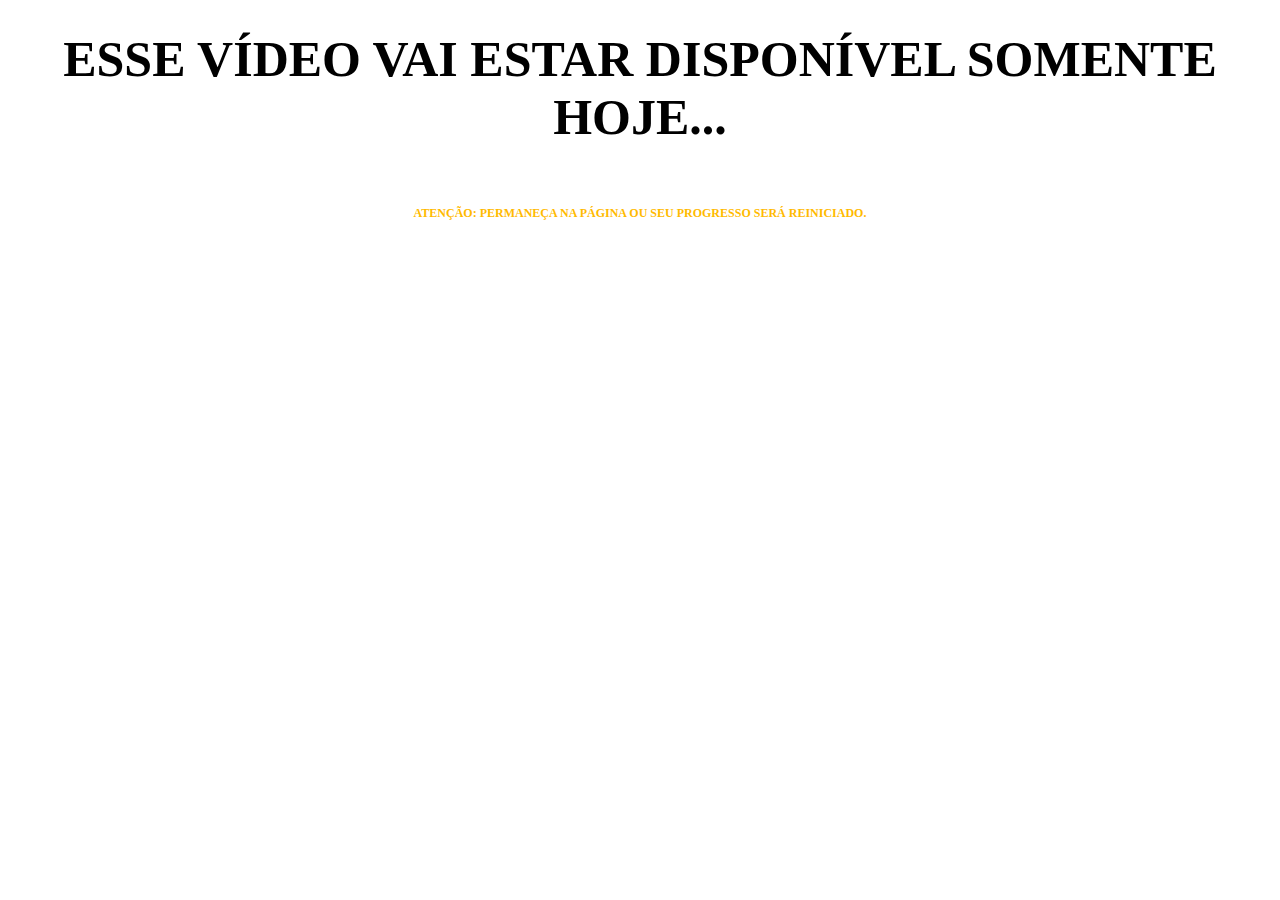
<file: index.html>
<!doctype html>
<html>
<head>

	<!-- Google Tag Manager -->
<script>(function(w,d,s,l,i){w[l]=w[l]||[];w[l].push({'gtm.start':
new Date().getTime(),event:'gtm.js'});var f=d.getElementsByTagName(s)[0],
j=d.createElement(s),dl=l!='dataLayer'?'&l='+l:'';j.async=true;j.src=
'https://www.googletagmanager.com/gtm.js?id='+i+dl;f.parentNode.insertBefore(j,f);
})(window,document,'script','dataLayer','GTM-WS4S2SJ');</script>
<!-- End Google Tag Manager -->

<meta charset="UTF-8">
<meta charset="windows-1252"><meta name="viewport" content="width=device-width, initial-scale=1, shrink-to-fit=no">
<link rel="shortcut icon" type="image/png" href="img/favicon.png" />
<title>Página de Vendas - GDH</title>
	
<link href="style.css" rel="stylesheet" />
<!-- CSS Bootstrap !-->
<link href="https://cdn.jsdelivr.net/npm/bootstrap@5.1.3/dist/css/bootstrap.min.css" rel="stylesheet" integrity="sha384-1BmE4kWBq78iYhFldvKuhfTAU6auU8tT94WrHftjDbrCEXSU1oBoqyl2QvZ6jIW3" crossorigin="anonymous">	
<!-- Folha de estilo bootstrap !-->
	
<!-- Folha de estilo Animate !-->
<link rel="stylesheet"href="https://cdnjs.cloudflare.com/ajax/libs/animate.css/4.1.1/animate.min.css" />
<!-- Folha de estilo Animate !-->

</head>
<body>

<!-- Google Tag Manager (noscript) -->
<noscript><iframe src="https://www.googletagmanager.com/ns.html?id=GTM-WS4S2SJ"
height="0" width="0" style="display:none;visibility:hidden"></iframe></noscript>
<!-- End Google Tag Manager (noscript) -->
	
<!-- Cabeçalho !-->
<header>
	<!-- Headline !-->
	<div class="headline">
		<div class="container">
			<div class="row">
				<h1>ESSE VÍDEO VAI ESTAR DISPONÍVEL SOMENTE HOJE...</h1>
			</div>
		</div>
	</div>
	<!-- Headline !-->	
</header>
<!-- Cabeçalho !-->

<!-- Conteúdo geral !-->	
<section class="conteudo-geral" id="conteudo-geral">
	
	<!-- Video VSL !-->
	<div class="video-vsl">
		<div class="container">
			<div class="row">
				<!-- Scrip do vídeo aqui !-->
				<script type="text/javascript" id="scr_6268ab945045c3000aeb48b8">var s=document.createElement("script");s.src="https://scripts.converteai.net/7ccc1362-2860-4371-917c-92ecfbec948a/players/6268ab945045c3000aeb48b8/player.js",s.async=!0,document.head.appendChild(s);</script>
				<p>ATENÇÃO: PERMANEÇA NA PÁGINA OU SEU PROGRESSO SERÁ REINICIADO.</p>
			</div>
		</div>
	</div>
	<!-- Video VSL !-->
	
	<!-- CTA !-->
	
	<!-- Script Delay !-->
	<script type="text/javascript">    
	var tmin = 10; //troque o numeral pelos minutos de pitch e ; no final
	var tseg = 0; //troque o numeral pelos segundos do pitch e ; no final

	// ~ ATENÇÃO!!! NÃO MEXA EM NADA DAQUI PARA BAIXO! ~ //

	var tpitch = (tmin * 60000) + (tseg * 1000);
	setTimeout("show()", tpitch);
	console.log('pitch em:', tpitch,'ms - totalizando',tmin,'min','e',tseg,'seg'); 
	function show(){
		var list = document.getElementsByClassName("ocultar");
		for (var i = 0; i < list.length; i++) {
			list[i].style.visibility = "visible";
			list[i].style.display = "block";
		}
	}
	</script>
	<style>.ocultar{display:none;}</style>
	<!-- Script Delay !-->
	
	<section class="delay ocultar" id="exibir">
		<div class="container">
			<div class="row">
				<div class="col-md-12 col-md-12 col-lg-12">
					<!-- Link da página de destinho !-->
					<a href="#oferta" class="cta-vsl pulsar">QUERO MEU GOTA DO HIMALAIA</a>
				</div>			
			</div>
		</div>
	</section>
	<!-- CTA !-->

	<!-- Oferta !-->
	<section class="oferta delay ocultar" id="oferta">
	<div class="container">
		<div class="row">
			<div class="col-md-12 col-lg-12 col-sm-12">
				<h2>OFERTA ESPECIAL PARA VOCÊ</h2>
				<h3>APROVEITE ESSA OFERTA POR TEMPO LIMITADO</h3>
			</div>
			
			<!-- Oferta 10 potes !-->
			<div class="col-md-3 col-lg-3 col-sm-3">
				<!-- Link da oferta -> Dentro da tag: href="link" !-->
				<a href="https://ev.braip.com/campanhas/cpa/camx9lo9n/?split=12" class="checkout" target="_blank">
					<img src="img/checkout3.webp" class="oferta-item img-fluid img-responsive">
				</a>
			</div>
			<!-- Oferta 10 potes !-->
			
			<!-- Oferta 5 potes !-->
			<div class="col-md-3 col-lg-3 col-sm-3">
				<!-- Link da oferta -> Dentro da tag: href="link" !-->
				<a href="https://ev.braip.com/campanhas/cpa/camdn59nz/?split=12" class="checkout" target="_blank">
					<img src="img/checkout2.webp" class="oferta-item img-fluid img-responsive">
				</a>
			</div>
			<!-- Oferta 5 potes !-->
			
			<!-- Oferta 3 potes !-->
			<div class="col-md-3 col-lg-3 col-sm-3">
				<!-- Link da oferta -> Dentro da tag: href="link" !-->
				<a href="https://ev.braip.com/campanhas/cpa/camzendey/?split=12" class="checkout" target="_blank">
					<img src="img/checkout1.webp" class="oferta-item img-fluid img-responsive">
				</a>
			</div>
			<!-- Oferta 3 potes !-->
			
			<!-- Oferta 1 pote !-->
			<div class="col-md-3 col-lg-3 col-sm-3">
				<!-- Link da oferta -> Dentro da tag: href="link" !-->
				<a href="https://ev.braip.com/campanhas/cpa/cam2x9dxv/?split=12" class="checkout" target="_blank">
					<img src="img/checkout4.webp" class="oferta-item img-fluid img-responsive">
				</a>
			</div>
			<!-- Oferta 1 pote !-->
		</div>
	</div>
	</section>
	<!-- Oferta !-->
	
	<!-- Comentários do facebook !-->
	<div class="facebook-comments delay ocultar">
		<div class="container">
			<div class="row">
				<div class="col-lg-8 col-fb-center">
					<!-- Comentários !-->
					<section class="comments py-4">
					<div class="fb-comments">
					<div class="fb-comments-header"><span>21 Comentários</span></div>

					<div class="fb-comments-wrapper" id="1">
					<table class="fb-comments-comment">
						<tbody>
							<tr>
								<td class="fb-comments-comment-img" rowspan="3"><img src="img/1.jpg" width="100%" height="100%" class="img-fluid"></td>
								<td><font class="fb-comments-comment-name"><name>Luciano</name> </font></td>
							</tr>
							<tr>
								<td class="fb-comments-comment-text">Cara, muito obrigado, achava que isso n ia funcionar pq já tinha feito de td pra melhorar minha ereção, mas msmo assim quis tentar e olha agora parece que tenho 20 anos de novo kkkk</td>
							</tr>
							<tr>
								<td class="fb-comments-comment-actions"><like>Curtir</like> &middot; <reply>Responder</reply> &middot; <likes>169</likes> <date>12 min</date></td>
							</tr>
						</tbody>
					</table>
					</div>
						
					<div class="fb-comments-wrapper" id="1">
					<table class="fb-comments-comment">
						<tbody>
							<tr>
								<td class="fb-comments-comment-img" rowspan="3"><img src="img/3.jpg" width="100%" height="100%" class="img-fluid"></td>
								<td><font class="fb-comments-comment-name"><name>Enrico Martins</name> </font></td>
							</tr>
							<tr>
								<td class="fb-comments-comment-text">Já tinha tentado até usar uns produtos de testosterona, mas não funcionou. Usando isso pela segunda vez, e não tenho mais problemas em deixar duro. E o melhor é que nem estou gastando com pílulas kkkkkk muito bom!!! Obrigado 😀</td>
							</tr>
							<tr>
								<td class="fb-comments-comment-actions"><like>Curtir</like> &middot; <reply>Responder</reply> &middot; <likes>116</likes> <date>12 min</date></td>
							</tr>
						</tbody>
					</table>
					</div>						

					<div class="fb-comments-wrapper" id="2">
					<table class="fb-comments-comment">
						<tbody>
							<tr>
								<td class="fb-comments-comment-img" rowspan="3"><img src="img/5.jpg" width="100%" height="100%" class="img-fluid"></td>
								<td><font class="fb-comments-comment-name"><name>Juliano Alves</name> </font></td>
							</tr>
							<tr>
								<td class="fb-comments-comment-text">Roberto,eu já tinha feito tudo que podia e não conseguia vencer meu medo de falhar na hora H, agora consigo deixar duro sempre que quiser! Muito feliz! Vou seguir os passos e nunca mais vou me preocupar com isso 😀</td>
							</tr>
							<tr>
								<td class="fb-comments-comment-actions"><like>Curtir</like> &middot; <reply>Responder</reply> &middot; <likes>156</likes> <date>24 min</date></td>
							</tr>
						</tbody>
					</table>
					</div>

					<div class="fb-comments-wrapper" id="3">
					<table class="fb-comments-comment">
						<tbody>
							<tr>
								<td class="fb-comments-comment-img" rowspan="3"><img src="img/7.jpg" width="100%" height="100%" class="img-fluid"></td>
								<td><font class="fb-comments-comment-name"><name>Carlos Alves</name> </font></td>
							</tr>
							<tr>
								<td class="fb-comments-comment-text">Sofro de disfunção erétil já faz 6 meses será que funciona?</td>
							</tr>
							<tr>
								<td class="fb-comments-comment-actions"><like>Curtir</like> &middot; <reply>Responder</reply> &middot; <likes>122</likes> <date>30 min</date></td>
							</tr>
						</tbody>
					</table>
					</div>

					<div class="fb-comments-reply-wrapper" id="3-1">
					<table class="fb-comments-comment">
						<tbody>
							<tr>
								<td class="fb-comments-comment-img" rowspan="3"><img src="img/8.jpg" width="100%" height="100%" class="img-fluid"></td>
								<td><font class="fb-comments-comment-name"><name>Daniel Barbosa</name> </font></td>
							</tr>
							<tr>
								<td class="fb-comments-comment-text">Carlos eu já estava tentando resolver meu problema com ereção fazia quase dois anos e tava pensano em desistir. Isso foi minha última tentativa que deu certo demais. Pode testar vc vai ver como funciona.</td>
							</tr>
							<tr>
								<td class="fb-comments-comment-actions"><like>Curtir</like> &middot; <reply>Responder</reply> &middot; <likes>89</likes> <date>23 min</date></td>
							</tr>
						</tbody>
					</table>
					</div>

					<div class="fb-comments-reply-wrapper" id="3-2">
					<table class="fb-comments-comment">
						<tbody>
							<tr>
								<td class="fb-comments-comment-img" rowspan="3"><img src="img/9.jpg" width="100%" height="100%" class="img-fluid"></td>
								<td><font class="fb-comments-comment-name"><name>Cesar Rodrigues</name> </font></td>
							</tr>
							<tr>
								<td class="fb-comments-comment-text">Carlos eu n tinha disfunção erétil, mas estava broxando direto, e isso me fazia ficar inseguro. depois que comecei a usar isso nunca mais tive problemas de ereção faz 2 anos.</td>
							</tr>
							<tr>
								<td class="fb-comments-comment-actions"><like>Curtir</like> &middot; <reply>Responder</reply> &middot; <likes>56</likes> <date>15 min</date></td>
							</tr>
						</tbody>
					</table>
					</div>
						
					<div class="fb-comments-reply-wrapper" id="3-3">
					<table class="fb-comments-comment">
						<tbody>
							<tr>
								<td class="fb-comments-comment-img" rowspan="3"><img src="img/7.jpg" width="100%" height="100%" class="img-fluid"></td>
								<td><font class="fb-comments-comment-name"><name>Carlos Alves</name> </font></td>
							</tr>
							<tr>
								<td class="fb-comments-comment-text">Valeu galera! Vou comprar!!!</td>
							</tr>
							<tr>
								<td class="fb-comments-comment-actions"><like>Curtir</like> &middot; <reply>Responder</reply> &middot; <likes>26</likes> <date>15 min</date></td>
							</tr>
						</tbody>
					</table>
					</div>						

					<button class="fb-comments-loadmore" onclick="javascript:loadMore();">Carregar mais comentários</button>

					<div id="more" style="display:none">
					<div class="fb-comments-wrapper">
					<table class="fb-comments-comment" id="4">
						<tbody>
							<tr>
								<td class="fb-comments-comment-img" rowspan="3"><img src="img/10.jpg" width="100%" height="100%" class="img-fluid"></td>
								<td><font class="fb-comments-comment-name"><name>Michel Soares</name> </font></td>
							</tr>
							<tr>
								<td class="fb-comments-comment-text">Gente eu achava que era mentira, mas tudo dando certo…. eu me sentia muito pra baixo, sempre com medo de levar uma mulher pra cama. Cheguei ao ponto de ir num médico da minha cidade... Por anos eu sofri com problemas de ereção, não conseguia chamar mulheres pra sair por causa disso... Com isso, consegui o impossível! Eu não to acreditando.</td>
							</tr>
							<tr>
								<td class="fb-comments-comment-actions"><like>Curtir</like> &middot; <reply>Responder</reply> &middot; <likes>68</likes> <date>1 h</date></td>
							</tr>
						</tbody>
					</table>
					</div>

					<div class="fb-comments-wrapper" id="5">
					<table class="fb-comments-comment">
						<tbody>
							<tr>
								<td class="fb-comments-comment-img" rowspan="3"><img src="img/12.jpg" width="100%" height="100%" class="img-fluid"></td>
								<td><font class="fb-comments-comment-name"><name>Augusto</name> </font></td>
							</tr>
							<tr>
								<td class="fb-comments-comment-text">Gente eu tenho medo de gastar dinheiro e não dar certo 🙁</td>
							</tr>
							<tr>
								<td class="fb-comments-comment-actions"><like>Curtir</like> &middot; <reply>Responder</reply> &middot; <likes>78</likes> <date>1 h</date></td>
							</tr>
						</tbody>
					</table>
					</div>

					<div class="fb-comments-reply-wrapper" id="3-2">
					<table class="fb-comments-comment">
						<tbody>
							<tr>
								<td class="fb-comments-comment-img" rowspan="3"><img src="img/15.jpg" width="100%" height="100%" class="img-fluid"></td>
								<td><font class="fb-comments-comment-name"><name>Giovanne</name> </font></td>
							</tr>
							<tr>
								<td class="fb-comments-comment-text">Eu pensava a mesma coisa, mas compraria 10 vezes depois que vi que funciona 🙂 Bora ser feliz mano! A gente merece depois que luta tanto🙂</td>
							</tr>
							<tr>
								<td class="fb-comments-comment-actions"><like>Curtir</like> &middot; <reply>Responder</reply> &middot; <likes>36</likes> <date>15 min</date></td>
							</tr>
						</tbody>
					</table>
					</div>
						
					<div class="fb-comments-reply-wrapper" id="3-3">
					<table class="fb-comments-comment">
						<tbody>
							<tr>
								<td class="fb-comments-comment-img" rowspan="3"><img src="img/16.jpg" width="100%" height="100%" class="img-fluid"></td>
								<td><font class="fb-comments-comment-name"><name>Bruno Gandra</name> </font></td>
							</tr>
							<tr>
								<td class="fb-comments-comment-text">Funciona sim cara! Pode acreditar. Eu era muito inseguro por causa disso... Agora sou muito mais confiante.!</td>
							</tr>
							<tr>
								<td class="fb-comments-comment-actions"><like>Curtir</like> &middot; <reply>Responder</reply> &middot; <likes>33</likes> <date>15 min</date></td>
							</tr>
						</tbody>
					</table>
					</div>	

					<div class="fb-comments-wrapper" id="5">
					<table class="fb-comments-comment">
						<tbody>
							<tr>
								<td class="fb-comments-comment-img" rowspan="3"><img src="img/17.jpg" width="100%" height="100%" class="img-fluid"></td>
								<td><font class="fb-comments-comment-name"><name>Lucas Borges</name> </font></td>
							</tr>
							<tr>
								<td class="fb-comments-comment-text">Comprei e está funcionando!!! Ta ficando duro fácil fácil 😉 vou usar sempre 😀</td>
							</tr>
							<tr>
								<td class="fb-comments-comment-actions"><like>Curtir</like> &middot; <reply>Responder</reply> &middot; <likes>47</likes> <date>1 h</date></td>
							</tr>
						</tbody>
					</table>
					</div>	

					<div class="fb-comments-reply-wrapper" id="3-2">
					<table class="fb-comments-comment">
						<tbody>
							<tr>
								<td class="fb-comments-comment-img" rowspan="3"><img src="img/21.jpg" width="100%" height="100%" class="img-fluid"></td>
								<td><font class="fb-comments-comment-name"><name>Theodoro Sampaio</name> </font></td>
							</tr>
							<tr>
								<td class="fb-comments-comment-text">Funciona msmo?</td>
							</tr>
							<tr>
								<td class="fb-comments-comment-actions"><like>Curtir</like> &middot; <reply>Responder</reply> &middot; <likes>56</likes> <date>15 min</date></td>
							</tr>
						</tbody>
					</table>
					</div>
						
					<div class="fb-comments-reply-wrapper" id="3-3">
					<table class="fb-comments-comment">
						<tbody>
							<tr>
								<td class="fb-comments-comment-img" rowspan="3"><img src="img/17.jpg" width="100%" height="100%" class="img-fluid"></td>
								<td><font class="fb-comments-comment-name"><name>Lucas Borges</name> </font></td>
							</tr>
							<tr>
								<td class="fb-comments-comment-text">Eu fiz td q ele ensina desde que comprei e foi direitinho que nem ele fala no vídeo. Ganhei até alguns cm parece.</td>
							</tr>
							<tr>
								<td class="fb-comments-comment-actions"><like>Curtir</like> &middot; <reply>Responder</reply> &middot; <likes>39</likes> <date>15 min</date></td>
							</tr>
						</tbody>
					</table>
					</div>	

					<div class="fb-comments-wrapper" id="5">
					<table class="fb-comments-comment">
						<tbody>
							<tr>
								<td class="fb-comments-comment-img" rowspan="3"><img src="img/22.jpg" width="100%" height="100%" class="img-fluid"></td>
								<td><font class="fb-comments-comment-name"><name>José Maria</name> </font></td>
							</tr>
							<tr>
								<td class="fb-comments-comment-text">Comprei e já está funcionando! Chegou bem rádio</td>
							</tr>
							<tr>
								<td class="fb-comments-comment-actions"><like>Curtir</like> &middot; <reply>Responder</reply> &middot; <likes>89</likes> <date>1 h</date></td>
							</tr>
						</tbody>
					</table>
					</div>				

					</div>
					</div>
					</section>

					<script>
						function showBtn1 () {
						  document.getElementById("btn1").classList.remove("hide")
						}
						setTimeout(showBtn1, 2100000) // Tempo em milissegundos
						function showBtn2 () {
						  document.getElementById("btn2").classList.remove("hide")
						}
						setTimeout(showBtn2, 2100000) // Tempo em milissegundos						
					</script>
					<script src="https://code.jquery.com/jquery-3.3.1.slim.min.js"></script>
					<script src="https://blogmedicbrazil.com/wp-content/themes/medicbrazil/assets/js/loadmore.js"></script>					
					<!-- Comentários !-->			
	
</section>
<!-- Conteúdo geral !-->
	
<!-- Scripts bootstrap !-->	
	
<!-- Option 1: Bootstrap Bundle with Popper -->
<script src="https://cdn.jsdelivr.net/npm/bootstrap@5.0.2/dist/js/bootstrap.bundle.min.js" integrity="sha384-MrcW6ZMFYlzcLA8Nl+NtUVF0sA7MsXsP1UyJoMp4YLEuNSfAP+JcXn/tWtIaxVXM" crossorigin="anonymous"></script>
<!-- Option 1: Bootstrap Bundle with Popper -->
	
<!-- Option 2: Separate Popper and Bootstrap JS -->
<script src="https://cdn.jsdelivr.net/npm/@popperjs/core@2.9.2/dist/umd/popper.min.js" integrity="sha384-IQsoLXl5PILFhosVNubq5LC7Qb9DXgDA9i+tQ8Zj3iwWAwPtgFTxbJ8NT4GN1R8p" crossorigin="anonymous"></script>
<script src="https://cdn.jsdelivr.net/npm/bootstrap@5.0.2/dist/js/bootstrap.min.js" integrity="sha384-cVKIPhGWiC2Al4u+LWgxfKTRIcfu0JTxR+EQDz/bgldoEyl4H0zUF0QKbrJ0EcQF" crossorigin="anonymous"></script>
<!-- Option 2: Separate Popper and Bootstrap JS -->
	
<!-- Scripts bootstrap !-->	
<!-- Braip Booster !-->
<script>
    (function(w,d,s,t){
        if(w._brpBstr)return;w._brpBstr=t;var f=d.getElementsByTagName(s)[0],j=d.createElement(s);
        j.async=true;j.src="https://ev.braip.com/js/braip-booster.js?v="+t;
        f.parentNode.insertBefore(j,f);
    })(window,document,'script',Date.now());
</script>	
<!-- Rodapé !-->
<footer class="delay ocultar">
	<div class="container">
		<div class="row">
			<div class="col-md-6 col-lg-6 col-sm-6 pirataria">
				<h2>BIOLAX PRODUTOS NATURAIS EIRELI</h2>
				<h2>CNPJ 39.584.945/0001-33</h2>
			</div>
			<div class="col-md-6 col-lg-6 col-sm-6 copyright ">
				<p>Copyright ® 2022</p>
				<p>Todos os direitos reservados.</p>
				<p><a href="termos-de-uso.html" target="_blank">Termos e condições</a> <span>|</span> <a href="politica-de-privacidade.html" target="_blank">Políticas de Privacidade</a></p>
			</div>
			<div class="col-md-12 col-lg-12 col-sm-12 text-all">
				<p><b>
2022 ©Copyright © 2022 Gota do Himalaia. Todos os direitos reservados.</p>
				<p>Este produto não substitui o parecer profissional. Sempre consulte um profissional da saúde para tratar de assuntos relativos à saúde.</p>
			</div>
		</div>
	</div>	
</footer>
<!-- Rodapé !-->
	
</body>
</file>
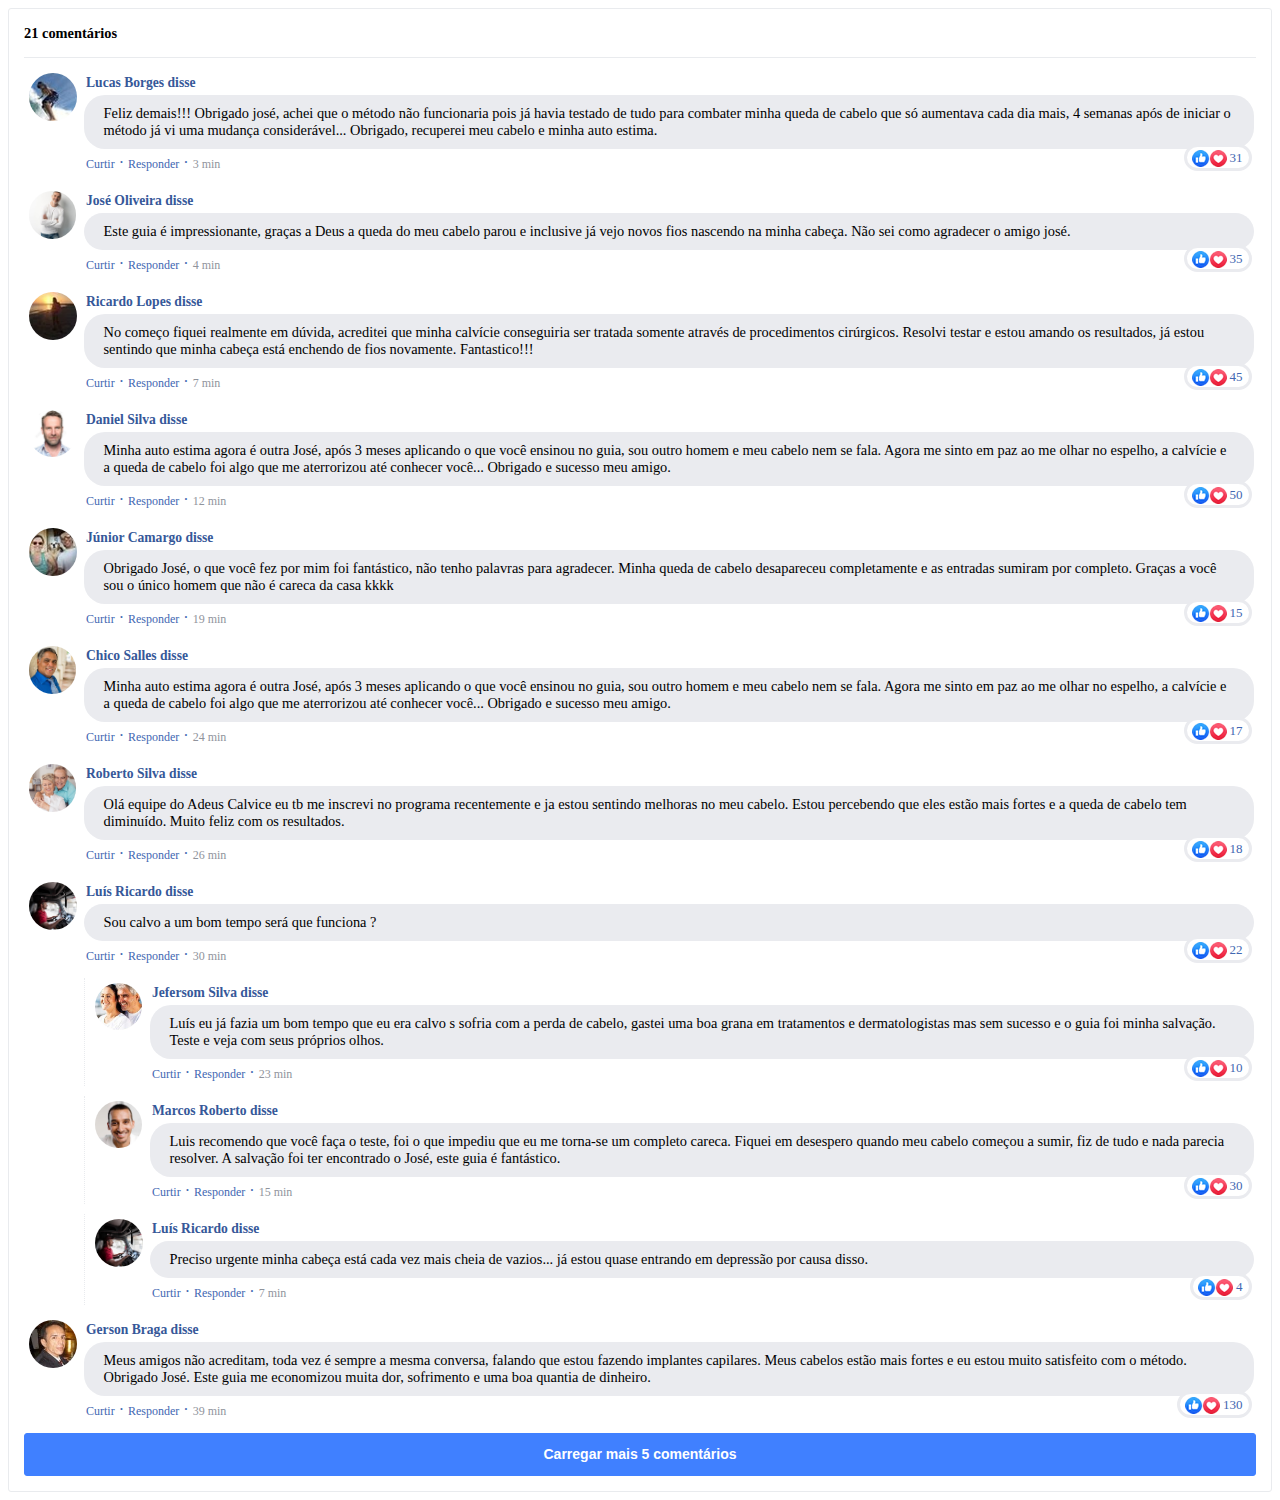
<file: fb-comments/index.html>
<!DOCTYPE html>
<html lang="pt-br">
<head>

    <meta charset="windows-1252"><meta name="viewport" content="width=device-width, initial-scale=1, shrink-to-fit=no">
	<title>FB Comments</title>
	<link href="style.css" rel="stylesheet" />
	
</head>
	
<body>

<section class="comments py-4">
<div class="fb-comments">
<div class="fb-comments-header"><span>21 coment&aacute;rios</span></div>

<div class="fb-comments-wrapper" id="1">
<table class="fb-comments-comment">
	<tbody>
		<tr>
			<td class="fb-comments-comment-img" rowspan="3"><img src="img/1.jpeg" /></td>
			<td><font class="fb-comments-comment-name"><name>Lucas Borges disse</name> </font></td>
		</tr>
		<tr>
			<td class="fb-comments-comment-text">Feliz demais!!! Obrigado jos&eacute;, achei que o m&eacute;todo n&atilde;o funcionaria pois j&aacute; havia testado de tudo para combater minha queda de cabelo que s&oacute; aumentava cada dia mais, 4 semanas ap&oacute;s de iniciar o m&eacute;todo j&aacute; vi uma mudan&ccedil;a consider&aacute;vel... Obrigado, recuperei meu cabelo e minha auto estima.</td>
		</tr>
		<tr>
			<td class="fb-comments-comment-actions"><like>Curtir</like> &middot; <reply>Responder</reply> &middot; <likes>31</likes> <date>3 min</date></td>
		</tr>
	</tbody>
</table>
</div>

<div class="fb-comments-wrapper" id="2">
<table class="fb-comments-comment">
	<tbody>
		<tr>
			<td class="fb-comments-comment-img" rowspan="3"><img src="img/2.jpeg" /></td>
			<td><font class="fb-comments-comment-name"><name>Jos&eacute; Oliveira disse</name> </font></td>
		</tr>
		<tr>
			<td class="fb-comments-comment-text">Este guia &eacute; impressionante, gra&ccedil;as a Deus a queda do meu cabelo parou e inclusive j&aacute; vejo novos fios nascendo na minha cabe&ccedil;a. N&atilde;o sei como agradecer o amigo jos&eacute;.</td>
		</tr>
		<tr>
			<td class="fb-comments-comment-actions"><like>Curtir</like> &middot; <reply>Responder</reply> &middot; <likes>35</likes> <date>4 min</date></td>
		</tr>
	</tbody>
</table>
</div>

<div class="fb-comments-wrapper" id="3">
<table class="fb-comments-comment">
	<tbody>
		<tr>
			<td class="fb-comments-comment-img" rowspan="3"><img src="img/3.jpeg" /></td>
			<td><font class="fb-comments-comment-name"><name>Ricardo Lopes disse</name> </font></td>
		</tr>
		<tr>
			<td class="fb-comments-comment-text">No come&ccedil;o fiquei realmente em d&uacute;vida, acreditei que minha calv&iacute;cie conseguiria ser tratada somente atrav&eacute;s de procedimentos cir&uacute;rgicos. Resolvi testar e estou amando os resultados, j&aacute; estou sentindo que minha cabe&ccedil;a est&aacute; enchendo de fios novamente. Fantastico!!!</td>
		</tr>
		<tr>
			<td class="fb-comments-comment-actions"><like>Curtir</like> &middot; <reply>Responder</reply> &middot; <likes>45</likes> <date>7 min</date></td>
		</tr>
	</tbody>
</table>
</div>

<div class="fb-comments-wrapper" id="4">
<table class="fb-comments-comment">
	<tbody>
		<tr>
			<td class="fb-comments-comment-img" rowspan="3"><img src="img/4.jpeg" /></td>
			<td><font class="fb-comments-comment-name"><name>Daniel Silva disse</name> </font></td>
		</tr>
		<tr>
			<td class="fb-comments-comment-text">Minha auto estima agora &eacute; outra Jos&eacute;, ap&oacute;s 3 meses aplicando o que voc&ecirc; ensinou no guia, sou outro homem e meu cabelo nem se fala. Agora me sinto em paz ao me olhar no espelho, a calv&iacute;cie e a queda de cabelo foi algo que me aterrorizou at&eacute; conhecer voc&ecirc;... Obrigado e sucesso meu amigo.</td>
		</tr>
		<tr>
			<td class="fb-comments-comment-actions"><like>Curtir</like> &middot; <reply>Responder</reply> &middot; <likes>50</likes> <date>12 min</date></td>
		</tr>
	</tbody>
</table>
</div>

<div class="fb-comments-wrapper" id="5">
<table class="fb-comments-comment">
	<tbody>
		<tr>
			<td class="fb-comments-comment-img" rowspan="3"><img src="img/5.jpeg" /></td>
			<td><font class="fb-comments-comment-name"><name>J&uacute;nior Camargo disse</name> </font></td>
		</tr>
		<tr>
			<td class="fb-comments-comment-text">Obrigado Jos&eacute;, o que voc&ecirc; fez por mim foi fant&aacute;stico, n&atilde;o tenho palavras para agradecer. Minha queda de cabelo desapareceu completamente e as entradas sumiram por completo. Gra&ccedil;as a voc&ecirc; sou o &uacute;nico homem que n&atilde;o &eacute; careca da casa kkkk</td>
		</tr>
		<tr>
			<td class="fb-comments-comment-actions"><like>Curtir</like> &middot; <reply>Responder</reply> &middot; <likes>15</likes> <date>19 min</date></td>
		</tr>
	</tbody>
</table>
</div>

<div class="fb-comments-wrapper" id="6">
<table class="fb-comments-comment">
	<tbody>
		<tr>
			<td class="fb-comments-comment-img" rowspan="3"><img src="img/6.jpeg" /></td>
			<td><font class="fb-comments-comment-name"><name> Chico Salles disse</name> </font></td>
		</tr>
		<tr>
			<td class="fb-comments-comment-text">Minha auto estima agora &eacute; outra Jos&eacute;, ap&oacute;s 3 meses aplicando o que voc&ecirc; ensinou no guia, sou outro homem e meu cabelo nem se fala. Agora me sinto em paz ao me olhar no espelho, a calv&iacute;cie e a queda de cabelo foi algo que me aterrorizou at&eacute; conhecer voc&ecirc;... Obrigado e sucesso meu amigo.</td>
		</tr>
		<tr>
			<td class="fb-comments-comment-actions"><like>Curtir</like> &middot; <reply>Responder</reply> &middot; <likes>17</likes> <date>24 min</date></td>
		</tr>
	</tbody>
</table>
</div>

<div class="fb-comments-wrapper" id="7">
<table class="fb-comments-comment">
	<tbody>
		<tr>
			<td class="fb-comments-comment-img" rowspan="3"><img src="img/7.jpeg" /></td>
			<td><font class="fb-comments-comment-name"><name>Roberto Silva disse</name> </font></td>
		</tr>
		<tr>
			<td class="fb-comments-comment-text">Ol&aacute; equipe do Adeus Calvice eu tb me inscrevi no programa recentemente e ja estou sentindo melhoras no meu cabelo. Estou percebendo que eles est&atilde;o mais fortes e a queda de cabelo tem diminu&iacute;do. Muito feliz com os resultados.</td>
		</tr>
		<tr>
			<td class="fb-comments-comment-actions"><like>Curtir</like> &middot; <reply>Responder</reply> &middot; <likes>18</likes> <date>26 min</date></td>
		</tr>
	</tbody>
</table>
</div>

<div class="fb-comments-wrapper" id="8">
<table class="fb-comments-comment">
	<tbody>
		<tr>
			<td class="fb-comments-comment-img" rowspan="3"><img src="img/8.jpeg" /></td>
			<td><font class="fb-comments-comment-name"><name>Lu&iacute;s Ricardo disse</name> </font></td>
		</tr>
		<tr>
			<td class="fb-comments-comment-text">Sou calvo a um bom tempo ser&aacute; que funciona ?</td>
		</tr>
		<tr>
			<td class="fb-comments-comment-actions"><like>Curtir</like> &middot; <reply>Responder</reply> &middot; <likes>22</likes> <date>30 min</date></td>
		</tr>
	</tbody>
</table>
</div>

<div class="fb-comments-reply-wrapper" id="8-1">
<table class="fb-comments-comment">
	<tbody>
		<tr>
			<td class="fb-comments-comment-img" rowspan="3"><img src="img/9.jpeg" /></td>
			<td><font class="fb-comments-comment-name"><name>Jefersom Silva disse</name> </font></td>
		</tr>
		<tr>
			<td class="fb-comments-comment-text">Lu&iacute;s eu j&aacute; fazia um bom tempo que eu era calvo s sofria com a perda de cabelo, gastei uma boa grana em tratamentos e dermatologistas mas sem sucesso e o guia foi minha salva&ccedil;&atilde;o. Teste e veja com seus pr&oacute;prios olhos.</td>
		</tr>
		<tr>
			<td class="fb-comments-comment-actions"><like>Curtir</like> &middot; <reply>Responder</reply> &middot; <likes>10</likes> <date>23 min</date></td>
		</tr>
	</tbody>
</table>
</div>

<div class="fb-comments-reply-wrapper" id="8-2">
<table class="fb-comments-comment">
	<tbody>
		<tr>
			<td class="fb-comments-comment-img" rowspan="3"><img src="img/10.jpeg" /></td>
			<td><font class="fb-comments-comment-name"><name>Marcos Roberto disse</name> </font></td>
		</tr>
		<tr>
			<td class="fb-comments-comment-text">Luis recomendo que voc&ecirc; fa&ccedil;a o teste, foi o que impediu que eu me torna-se um completo careca. Fiquei em desespero quando meu cabelo come&ccedil;ou a sumir, fiz de tudo e nada parecia resolver. A salva&ccedil;&atilde;o foi ter encontrado o Jos&eacute;, este guia &eacute; fant&aacute;stico.</td>
		</tr>
		<tr>
			<td class="fb-comments-comment-actions"><like>Curtir</like> &middot; <reply>Responder</reply> &middot; <likes>30</likes> <date>15 min</date></td>
		</tr>
	</tbody>
</table>
</div>

<div class="fb-comments-reply-wrapper" id="8-3">
<table class="fb-comments-comment">
	<tbody>
		<tr>
			<td class="fb-comments-comment-img" rowspan="3"><img src="img/8.jpeg" /></td>
			<td><font class="fb-comments-comment-name"><name>Lu&iacute;s Ricardo disse</name> </font></td>
		</tr>
		<tr>
			<td class="fb-comments-comment-text">Preciso urgente minha cabe&ccedil;a est&aacute; cada vez mais cheia de vazios... j&aacute; estou quase entrando em depress&atilde;o por causa disso.</td>
		</tr>
		<tr>
			<td class="fb-comments-comment-actions"><like>Curtir</like> &middot; <reply>Responder</reply> &middot; <likes>4</likes> <date>7 min</date></td>
		</tr>
	</tbody>
</table>
</div>

<div class="fb-comments-wrapper" id="9">
<table class="fb-comments-comment">
	<tbody>
		<tr>
			<td class="fb-comments-comment-img" rowspan="3"><img src="img/11.jpeg" /></td>
			<td><font class="fb-comments-comment-name"><name>Gerson Braga disse</name> </font></td>
		</tr>
		<tr>
			<td class="fb-comments-comment-text">Meus amigos n&atilde;o acreditam, toda vez &eacute; sempre a mesma conversa, falando que estou fazendo implantes capilares. Meus cabelos est&atilde;o mais fortes e eu estou muito satisfeito com o m&eacute;todo. Obrigado Jos&eacute;. Este guia me economizou muita dor, sofrimento e uma boa quantia de dinheiro.</td>
		</tr>
		<tr>
			<td class="fb-comments-comment-actions"><like>Curtir</like> &middot; <reply>Responder</reply> &middot; <likes>130</likes> <date>39 min</date></td>
		</tr>
	</tbody>
</table>
</div>
<button class="fb-comments-loadmore" onclick="javascript:loadMore();">Carregar mais 5 coment&aacute;rios</button>

<div id="more" style="display:none">
<div class="fb-comments-wrapper">
<table class="fb-comments-comment" id="10">
	<tbody>
		<tr>
			<td class="fb-comments-comment-img" rowspan="3"><img src="img/12.jpeg" /></td>
			<td><font class="fb-comments-comment-name"><name>Rafael Plinta disse</name> </font></td>
		</tr>
		<tr>
			<td class="fb-comments-comment-text">Eu achei que era furada, mas como n&atilde;o tinha nada a perder resolvi testar.... j&aacute; estava com o psicol&oacute;gico abalado, afinal nenhuma mulher quer namorar um careca, essa &eacute; a verdade... Passei muito tempo sendo rejeitado e ficando com a sobras da balada. Gra&ccedil;as a esse guia minha auto estima est&aacute; a mil</td>
		</tr>
		<tr>
			<td class="fb-comments-comment-actions"><like>Curtir</like> &middot; <reply>Responder</reply> &middot; <likes>41</likes> <date>1 h</date></td>
		</tr>
	</tbody>
</table>
</div>

<div class="fb-comments-reply-wrapper" id="10-1">
<table class="fb-comments-comment">
	<tbody>
		<tr>
			<td class="fb-comments-comment-img" rowspan="3"><img src="img/13.jpeg" /></td>
			<td><font class="fb-comments-comment-name"><name>Emerson Camargo disse</name> </font></td>
		</tr>
		<tr>
			<td class="fb-comments-comment-text">Sofro do mesmo problema, duas namoradas ja me deixaram e o pior de tudo &eacute; que nunca fiquei sabendo da boca delas o real motivo... ultimamente nem saio mais pras festas, sempre fico com o resto ou com as meninas mais feias.</td>
		</tr>
		<tr>
			<td class="fb-comments-comment-actions"><like>Curtir</like> &middot; <reply>Responder</reply> &middot; <likes>18</likes> <date>44 min</date></td>
		</tr>
	</tbody>
</table>
</div>

<div class="fb-comments-reply-wrapper" id="10-2">
<table class="fb-comments-comment">
	<tbody>
		<tr>
			<td class="fb-comments-comment-img" rowspan="3"><img src="img/12.jpeg" /></td>
			<td><font class="fb-comments-comment-name"><name>Rafael Plinta disse</name> </font></td>
		</tr>
		<tr>
			<td class="fb-comments-comment-text">Eu sei bem o que &eacute; estar na sua pele, mas cara vale o investimento. Fa&ccedil;a o que o Jorge diz no v&iacute;deo e voc&ecirc; vai ver o resultado.</td>
		</tr>
		<tr>
			<td class="fb-comments-comment-actions"><like>Curtir</like> &middot; <reply>Responder</reply> &middot; <likes>7</likes> <date>19 min</date></td>
		</tr>
	</tbody>
</table>
</div>

<div class="fb-comments-wrapper" id="11">
<table class="fb-comments-comment">
	<tbody>
		<tr>
			<td class="fb-comments-comment-img" rowspan="3"><img src="img/15.jpeg" /></td>
			<td><font class="fb-comments-comment-name"><name>Marc&atilde;o Nobre disse</name> </font></td>
		</tr>
		<tr>
			<td class="fb-comments-comment-text">Ah se soubesse disso antes... jamais teria passado por tanto sofrimento e frustra&ccedil;&atilde;o que passei em minha vida... Obrigado jos&eacute; minha cabeleira est&aacute; demais. S&oacute; agradecer.</td>
		</tr>
		<tr>
			<td class="fb-comments-comment-actions"><like>Curtir</like> &middot; <reply>Responder</reply> &middot; <likes>40</likes> <date>1 h</date></td>
		</tr>
	</tbody>
</table>
</div>

<div class="fb-comments-wrapper" id="12">
<table class="fb-comments-comment">
	<tbody>
		<tr>
			<td class="fb-comments-comment-img" rowspan="3"><img src="img/16.jpeg" /></td>
			<td><font class="fb-comments-comment-name"><name>Wagner Campos disse</name> </font></td>
		</tr>
		<tr>
			<td class="fb-comments-comment-text">A minha vida &eacute; outra agora, Obrigado jos&eacute;....</td>
		</tr>
		<tr>
			<td class="fb-comments-comment-actions"><like>Curtir</like> &middot; <reply>Responder</reply> &middot; <likes>47</likes> <date>1 h</date></td>
		</tr>
	</tbody>
</table>
</div>

<div class="fb-comments-wrapper" id="13">
<table class="fb-comments-comment">
	<tbody>
		<tr>
			<td class="fb-comments-comment-img" rowspan="3"><img src="img/17.jpeg" /></td>
			<td><font class="fb-comments-comment-name"><name>Bruno Olig&aacute;rio disse</name> </font></td>
		</tr>
		<tr>
			<td class="fb-comments-comment-text">Ai @joaomarcos esse aqui que te falei que funcionou pra mim... impressionante. Compre e veja em voc&ecirc; mesmo os resultados.</td>
		</tr>
		<tr>
			<td class="fb-comments-comment-actions"><like>Curtir</like> &middot; <reply>Responder</reply> &middot; <likes>50</likes> <date>1 h</date></td>
		</tr>
	</tbody>
</table>
</div>

<div class="fb-comments-wrapper">
<table class="fb-comments-comment" id="14">
	<tbody>
		<tr>
			<td class="fb-comments-comment-img" rowspan="3"><img src="img/18.jpeg" /></td>
			<td><font class="fb-comments-comment-name"><name>Alessandro Silva disse</name> </font></td>
		</tr>
		<tr>
			<td class="fb-comments-comment-text">Este m&eacute;todo funciona realmente &eth;&Yuml;&curren;&rdquo; ?</td>
		</tr>
		<tr>
			<td class="fb-comments-comment-actions"><like>Curtir</like> &middot; <reply>Responder</reply> &middot; <likes>66</likes> <date>2 h</date></td>
		</tr>
	</tbody>
</table>
</div>

<div class="fb-comments-reply-wrapper" id="14-1">
<table class="fb-comments-comment">
	<tbody>
		<tr>
			<td class="fb-comments-comment-img" rowspan="3"><img src="img/19.jpeg" /></td>
			<td><font class="fb-comments-comment-name"><name>Gabriel Galv&atilde;o disse</name> </font></td>
		</tr>
		<tr>
			<td class="fb-comments-comment-text">Eu pensava a mesma coisa Alessando, mas realmente da certo. Estou impressionado com meus resultados.</td>
		</tr>
		<tr>
			<td class="fb-comments-comment-actions"><like>Curtir</like> &middot; <reply>Responder</reply> &middot; <likes>29</likes> <date>1 h</date></td>
		</tr>
	</tbody>
</table>
</div>

<div class="fb-comments-reply-wrapper" id="14-2">
<table class="fb-comments-comment">
	<tbody>
		<tr>
			<td class="fb-comments-comment-img" rowspan="3"><img src="img/18.jpeg" /></td>
			<td><font class="fb-comments-comment-name"><name>Alessandro Silva disse</name> </font></td>
		</tr>
		<tr>
			<td class="fb-comments-comment-text">Vou tentar. Estou vendo que se continuar assim ficarei careca antes dos 30, j&aacute; gastei uma nota em consultas e rem&eacute;dios e &eacute; sempre o mesmo papo furado....</td>
		</tr>
		<tr>
			<td class="fb-comments-comment-actions"><like>Curtir</like> &middot; <reply>Responder</reply> &middot; <likes>11</likes> <date>1 h</date></td>
		</tr>
	</tbody>
</table>
</div>
</div>
</div>
</section>

<script>
    function showBtn1 () {
      document.getElementById("btn1").classList.remove("hide")
    }
    setTimeout(showBtn1, 2100000) // temporiza��o em milissegundos
    function showBtn2 () {
      document.getElementById("btn2").classList.remove("hide")
    }
    setTimeout(showBtn2, 2100000) // temporiza��o em milissegundos
</script>
<script src="https://code.jquery.com/jquery-3.3.1.slim.min.js"></script>
<script src="loadmore.js"></script>
	
	</body>
</html>
</file>
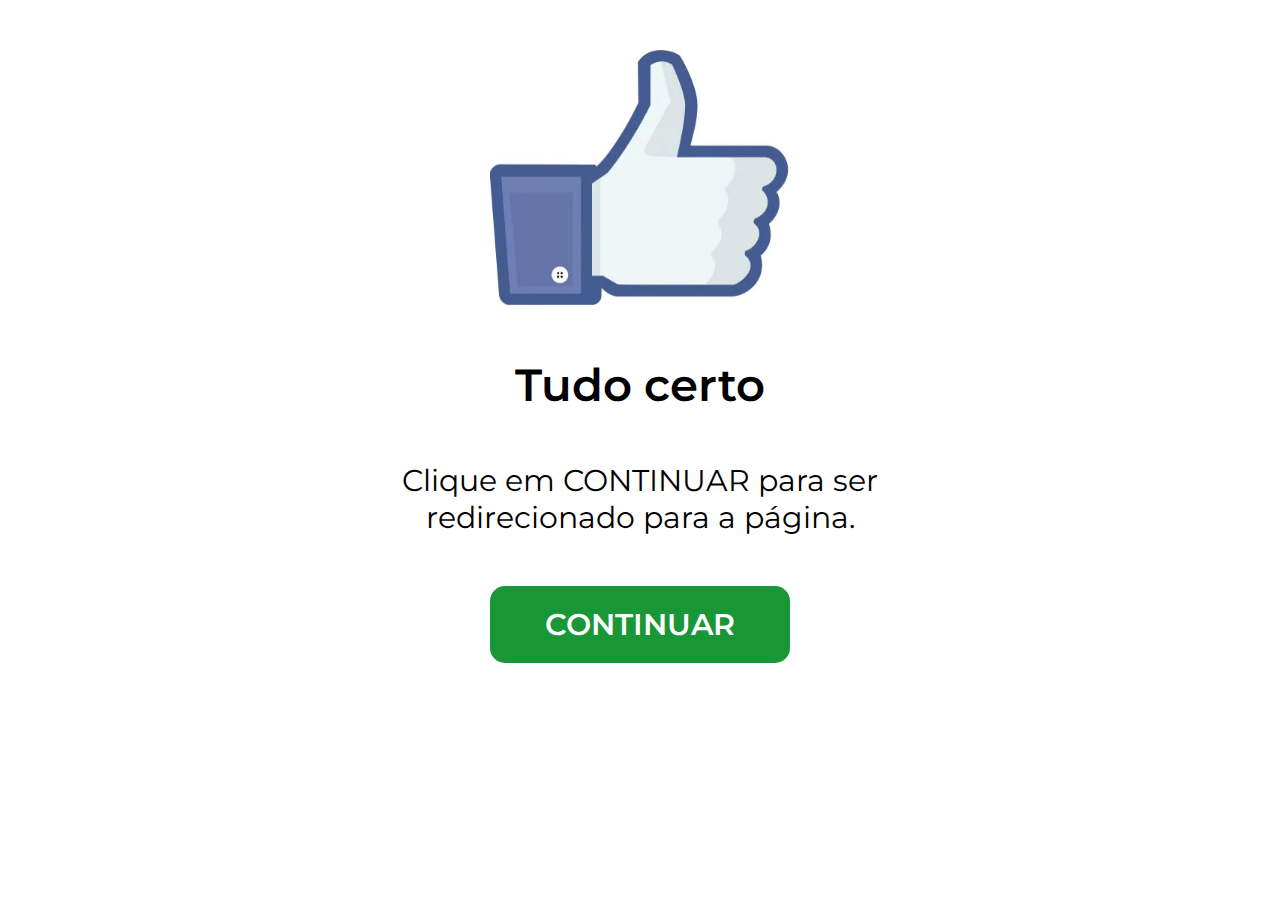
<file: ppr/index.html>
<!doctype html>
<html>
<head>
<meta charset="UTF-8">
<meta name="viewport" content="width=device-width, initial-scale=1">
<link rel="shortcut icon" type="image/png" href="img/favicon.png"/>
<title>Tudo Certo</title>
<!-- Css Bootstrap !-->
<link href="https://cdn.jsdelivr.net/npm/bootstrap@5.2.0-beta1/dist/css/bootstrap.min.css" rel="stylesheet" integrity="sha384-0evHe/X+R7YkIZDRvuzKMRqM+OrBnVFBL6DOitfPri4tjfHxaWutUpFmBp4vmVor" crossorigin="anonymous">
<!-- Css Bootstrap !-->
<link href="assets/style.css" rel="stylesheet" type="text/css" media="all">
<!-- Google Fontes !-->
<link rel="preconnect" href="https://fonts.googleapis.com">
<link rel="preconnect" href="https://fonts.gstatic.com" crossorigin>
<link href="https://fonts.googleapis.com/css2?family=Montserrat:ital,wght@0,100;0,200;0,300;0,400;0,500;0,600;0,700;0,800;0,900;1,100;1,200;1,300;1,400;1,500;1,600;1,700;1,800;1,900&display=swap" rel="stylesheet">	
<!-- Google Fontes !-->

<!-- Pixel aqui !-->
</head>

<body>
	
<header class="header" id="header">
	<div class="container">
		<div class="row">
			<div class="col-md-12 col-lg-12 col-sm-12">
				<img src="img/like.jpg" width="100%" height="100%" class="img-fluid">
			</div>
		</div>
	</div>	
</header>

<main class="main" id="main">
	<section class="content" id="content">
		<div class="container">
			<div class="row">
				<div class="col-md-12 col-lg-12 col-sm-12">
					<h1>Tudo certo</h1>
					<p>Clique em CONTINUAR para ser <br>redirecionado para a página.</p>
				</div>
			</div>
		</div>
	</section>	
</main>
	
<footer class="footer" id="footer">
	<div class="container">
		<div class="row">
			<div class="col-md-12 col-lg-12 col-sm-12">
				<!-- Link destino do presell !-->
				<a href="LINK AQUI" class="cta-pre">Continuar</a>
			</div>
		</div>
	</div>	
</footer>
	
<!-- Script JS Bootstrap !-->
<script src="https://cdn.jsdelivr.net/npm/@popperjs/core@2.11.5/dist/umd/popper.min.js" integrity="sha384-Xe+8cL9oJa6tN/veChSP7q+mnSPaj5Bcu9mPX5F5xIGE0DVittaqT5lorf0EI7Vk" crossorigin="anonymous"></script>
<script src="https://cdn.jsdelivr.net/npm/bootstrap@5.2.0-beta1/dist/js/bootstrap.min.js" integrity="sha384-kjU+l4N0Yf4ZOJErLsIcvOU2qSb74wXpOhqTvwVx3OElZRweTnQ6d31fXEoRD1Jy" crossorigin="anonymous"></script>
<!-- Script JS Bootstrap !-->
</body>
</html>
</file>
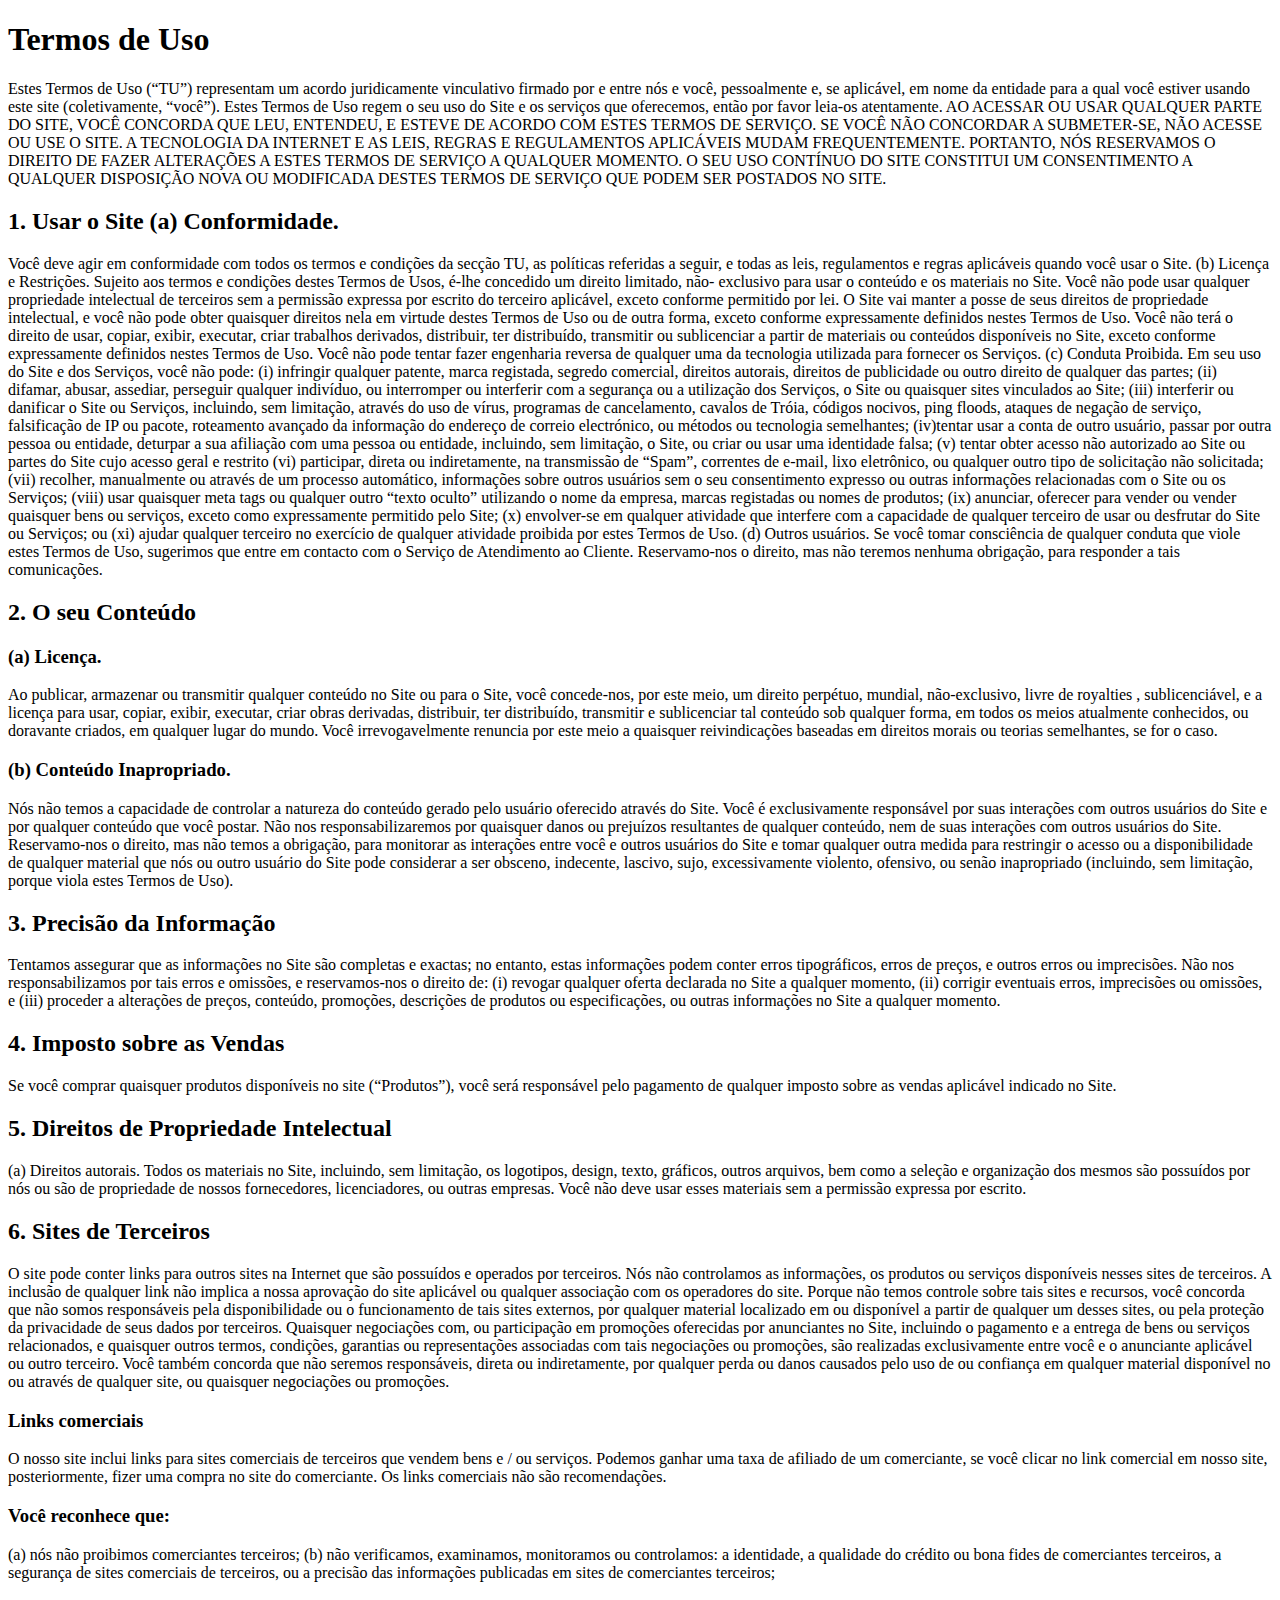
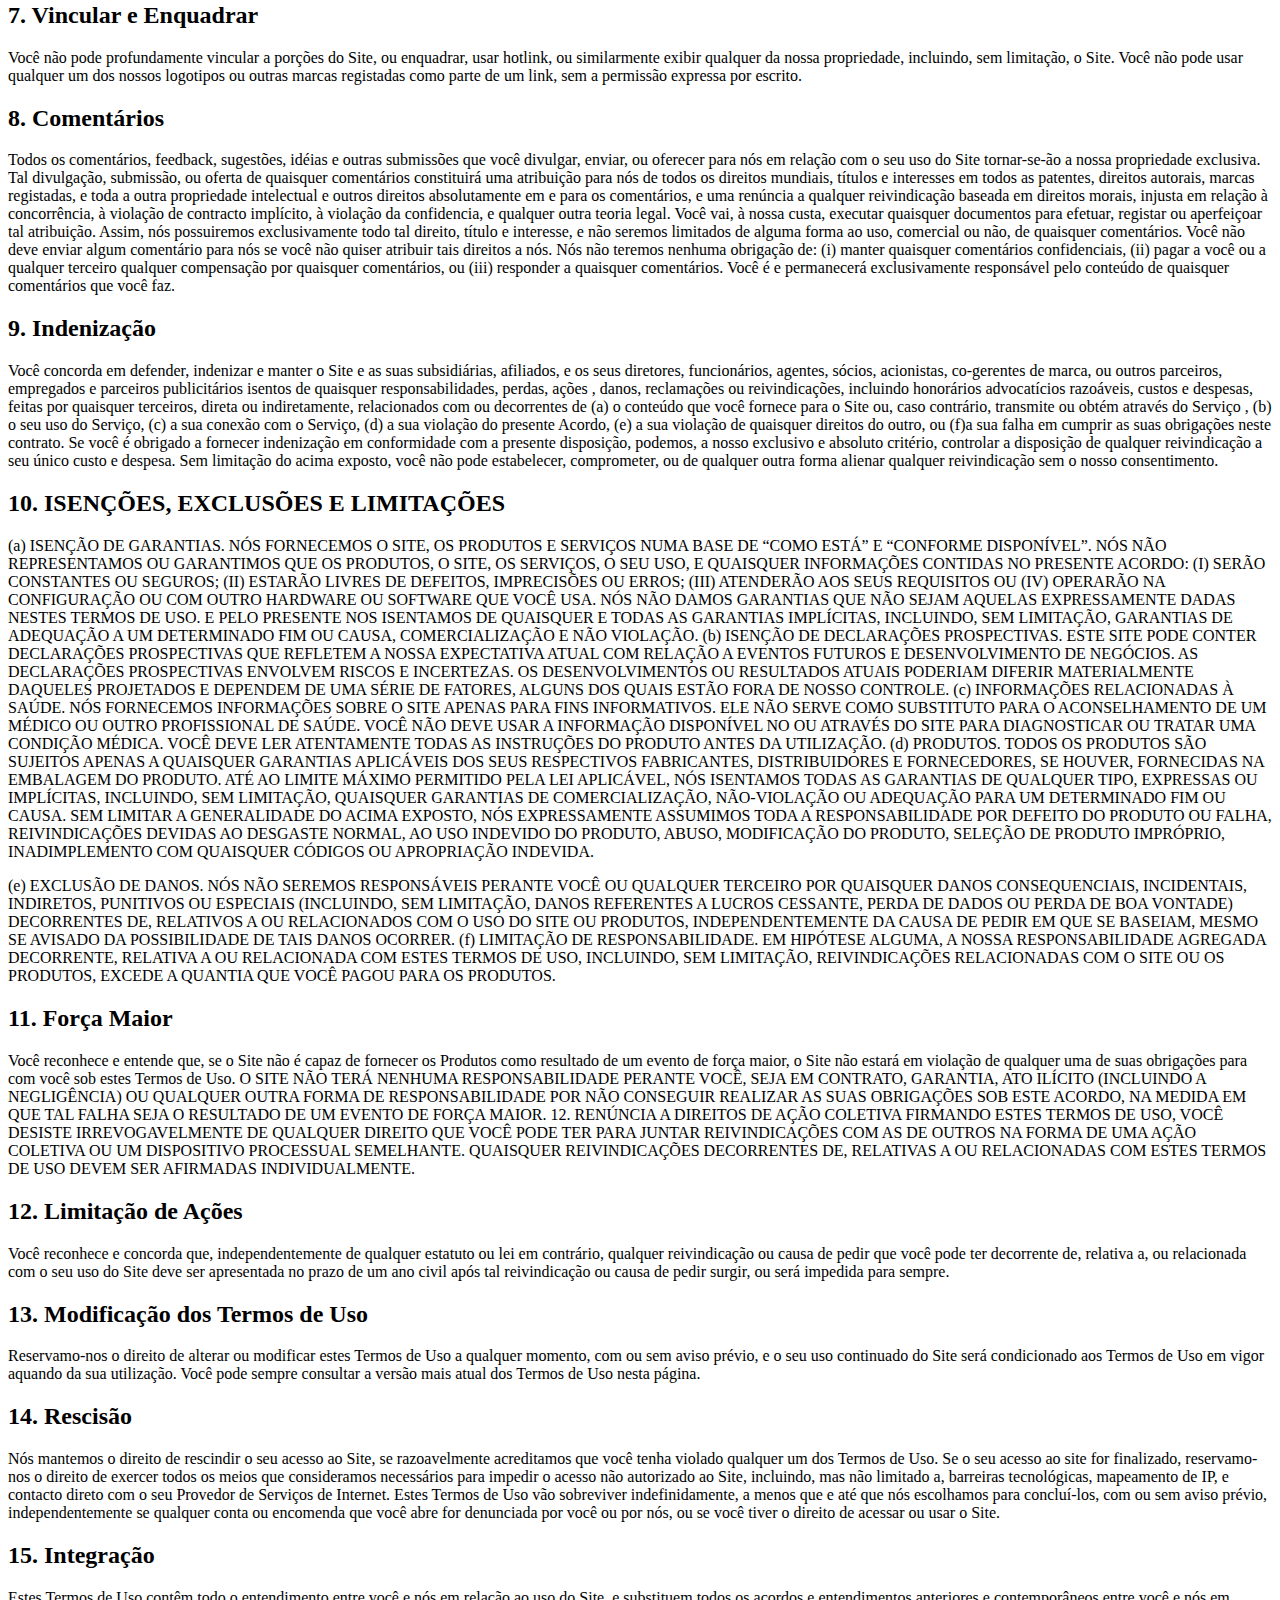
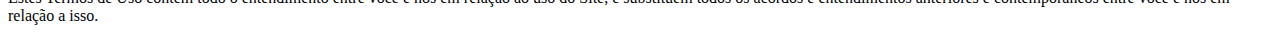
<file: termos-de-uso.html>
<!DOCTYPE html>
<html lang="pt-br">
  <head>
    <meta charset="utf-8">
    <meta content='width=device-width, initial-scale=1.0, maximum-scale=1.0, user-scalable=0' name='viewport' />
    <title>Termos de Uso</title>
    <meta http-equiv="X-UA-Compatible" content="IE=edge">
  </head>
  <body>
  <h1>Termos de Uso</h1>
  
  <p>
  Estes Termos de Uso (“TU”) representam um acordo juridicamente vinculativo firmado por e entre nós e você, pessoalmente e, se aplicável, em nome da entidade para a qual você estiver usando este site (coletivamente, “você”). Estes Termos de Uso regem o seu uso do Site e os serviços que oferecemos, então por favor leia-os atentamente. AO ACESSAR OU USAR QUALQUER PARTE DO SITE, VOCÊ CONCORDA QUE LEU, ENTENDEU, E ESTEVE DE ACORDO COM ESTES TERMOS DE SERVIÇO. SE VOCÊ NÃO CONCORDAR A SUBMETER-SE, NÃO ACESSE OU USE O SITE. A TECNOLOGIA DA INTERNET E AS LEIS, REGRAS E REGULAMENTOS APLICÁVEIS MUDAM FREQUENTEMENTE. PORTANTO, NÓS RESERVAMOS O DIREITO DE FAZER ALTERAÇÕES A ESTES TERMOS DE SERVIÇO A QUALQUER MOMENTO. O SEU USO CONTÍNUO DO SITE CONSTITUI UM CONSENTIMENTO A QUALQUER DISPOSIÇÃO NOVA OU MODIFICADA DESTES TERMOS DE SERVIÇO QUE PODEM SER POSTADOS NO SITE.
  </p>

<h2>1. Usar o Site (a) Conformidade.</h2>

<p>
Você deve agir em conformidade com todos os termos e condições da secção TU, as políticas referidas a seguir, e todas as leis, regulamentos e regras aplicáveis quando você usar o Site. (b) Licença e Restrições. Sujeito aos termos e condições destes Termos de Usos, é-lhe concedido um direito limitado, não- exclusivo para usar o conteúdo e os materiais no Site. Você não pode usar qualquer propriedade intelectual de terceiros sem a permissão expressa por escrito do terceiro aplicável, exceto conforme permitido por lei. O Site vai manter a posse de seus direitos de propriedade intelectual, e você não pode obter quaisquer direitos nela em virtude destes Termos de Uso ou de outra forma, exceto conforme expressamente definidos nestes Termos de Uso. Você não terá o direito de usar, copiar, exibir, executar, criar trabalhos derivados, distribuir, ter distribuído, transmitir ou sublicenciar a partir de materiais ou conteúdos disponíveis no Site, exceto conforme expressamente definidos nestes Termos de Uso. Você não pode tentar fazer engenharia reversa de qualquer uma da tecnologia utilizada para fornecer os Serviços. (c) Conduta Proibida. Em seu uso do Site e dos Serviços, você não pode: (i) infringir qualquer patente, marca registada, segredo comercial, direitos autorais, direitos de publicidade ou outro direito de qualquer das partes; (ii) difamar, abusar, assediar, perseguir qualquer indivíduo, ou interromper ou interferir com a segurança ou a utilização dos Serviços, o Site ou quaisquer sites vinculados ao Site; (iii) interferir ou danificar o Site ou Serviços, incluindo, sem limitação, através do uso de vírus, programas de cancelamento, cavalos de Tróia, códigos nocivos, ping floods, ataques de negação de serviço, falsificação de IP ou pacote, roteamento avançado da informação do endereço de correio electrónico, ou métodos ou tecnologia semelhantes; (iv)tentar usar a conta de outro usuário, passar por outra pessoa ou entidade, deturpar a sua afiliação com uma pessoa ou entidade, incluindo, sem limitação, o Site, ou criar ou usar uma identidade falsa; (v) tentar obter acesso não autorizado ao Site ou partes do Site cujo acesso geral e restrito (vi) participar, direta ou indiretamente, na transmissão de “Spam”, correntes de e-mail, lixo eletrônico, ou qualquer outro tipo de solicitação não solicitada; (vii) recolher, manualmente ou através de um processo automático, informações sobre outros usuários sem o seu consentimento expresso ou outras informações relacionadas com o Site ou os Serviços; (viii) usar quaisquer meta tags ou qualquer outro “texto oculto” utilizando o nome da empresa, marcas registadas ou nomes de produtos; (ix) anunciar, oferecer para vender ou vender quaisquer bens ou serviços, exceto como expressamente permitido pelo Site; (x) envolver-se em qualquer atividade que interfere com a capacidade de qualquer terceiro de usar ou desfrutar do Site ou Serviços; ou (xi) ajudar qualquer terceiro no exercício de qualquer atividade proibida por estes Termos de Uso. (d) Outros usuários. Se você tomar consciência de qualquer conduta que viole estes Termos de Uso, sugerimos que entre em contacto com o Serviço de Atendimento ao Cliente. Reservamo-nos o direito, mas não teremos nenhuma obrigação, para responder a tais comunicações.
</p>

<h2>2. O seu Conteúdo</h2>

<h3>(a) Licença.</h3>
<p>
Ao publicar, armazenar ou transmitir qualquer conteúdo no Site ou para o Site, você concede-nos, por este meio, um direito perpétuo, mundial, não-exclusivo, livre de royalties , sublicenciável, e a licença para usar, copiar, exibir, executar, criar obras derivadas, distribuir, ter distribuído, transmitir e sublicenciar tal conteúdo sob qualquer forma, em todos os meios atualmente conhecidos, ou doravante criados, em qualquer lugar do mundo. Você irrevogavelmente renuncia por este meio a quaisquer reivindicações baseadas em direitos morais ou teorias semelhantes, se for o caso.
</p>

<h3>(b) Conteúdo Inapropriado.</h3>
<p>
Nós não temos a capacidade de controlar a natureza do conteúdo gerado pelo usuário oferecido através do Site. Você é exclusivamente responsável por suas interações com outros usuários do Site e por qualquer conteúdo que você postar. Não nos responsabilizaremos por quaisquer danos ou prejuízos resultantes de qualquer conteúdo, nem de suas interações com outros usuários do Site. Reservamo-nos o direito, mas não temos a obrigação, para monitorar as interações entre você e outros usuários do Site e tomar qualquer outra medida para restringir o acesso ou a disponibilidade de qualquer material que nós ou outro usuário do Site pode considerar a ser obsceno, indecente, lascivo, sujo, excessivamente violento, ofensivo, ou senão inapropriado (incluindo, sem limitação, porque viola estes Termos de Uso).
</p>

<h2>3. Precisão da Informação</h2>
<p>Tentamos assegurar que as informações no Site são completas e exactas; no entanto, estas informações podem conter erros tipográficos, erros de preços, e outros erros ou imprecisões. Não nos responsabilizamos por tais erros e omissões, e reservamos-nos o direito de: (i) revogar qualquer oferta declarada no Site a qualquer momento, (ii) corrigir eventuais erros, imprecisões ou omissões, e (iii) proceder a alterações de preços, conteúdo, promoções, descrições de produtos ou especificações, ou outras informações no Site a qualquer momento.</p>

<h2>4. Imposto sobre as Vendas</h2>
<p>Se você comprar quaisquer produtos disponíveis no site (“Produtos”), você será responsável pelo pagamento de qualquer imposto sobre as vendas aplicável indicado no Site.</p>

<h2>5. Direitos de Propriedade Intelectual</h2>
<p>(a) Direitos autorais. Todos os materiais no Site, incluindo, sem limitação, os logotipos, design, texto, gráficos, outros arquivos, bem como a seleção e organização dos mesmos são possuídos por nós ou são de propriedade de nossos fornecedores, licenciadores, ou outras empresas. Você não deve usar esses materiais sem a permissão expressa por escrito.</p>

<h2>6. Sites de Terceiros</h2>
<p>O site pode conter links para outros sites na Internet que são possuídos e operados por terceiros. Nós não controlamos as informações, os produtos ou serviços disponíveis nesses sites de terceiros. A inclusão de qualquer link não implica a nossa aprovação do site aplicável ou qualquer associação com os operadores do site. Porque não temos controle sobre tais sites e recursos, você concorda que não somos responsáveis pela disponibilidade ou o funcionamento de tais sites externos, por qualquer material localizado em ou disponível a partir de qualquer um desses sites, ou pela proteção da privacidade de seus dados por terceiros. Quaisquer negociações com, ou participação em promoções oferecidas por anunciantes no Site, incluindo o pagamento e a entrega de bens ou serviços relacionados, e quaisquer outros termos, condições, garantias ou representações associadas com tais negociações ou promoções, são realizadas exclusivamente entre você e o anunciante aplicável ou outro terceiro. Você também concorda que não seremos responsáveis, direta ou indiretamente, por qualquer perda ou danos causados pelo uso de ou confiança em qualquer material disponível no ou através de qualquer site, ou quaisquer negociações ou promoções.</p>

<h3>Links comerciais</h3>
<p>O nosso site inclui links para sites comerciais de terceiros que vendem bens e / ou serviços. Podemos ganhar uma taxa de afiliado de um comerciante, se você clicar no link comercial em nosso site, posteriormente, fizer uma compra no site do comerciante.
Os links comerciais não são recomendações.</p>

<h3>Você reconhece que:</h3>
<p>(a) nós não proibimos comerciantes terceiros;
(b) não verificamos, examinamos, monitoramos ou controlamos: a identidade, a qualidade do crédito ou bona fides de comerciantes terceiros, a segurança de sites comerciais de terceiros, ou a precisão das informações publicadas em sites de comerciantes terceiros;</p>

<h2>7. Vincular e Enquadrar</h2>
<p>Você não pode profundamente vincular a porções do Site, ou enquadrar, usar hotlink, ou similarmente exibir qualquer da nossa propriedade, incluindo, sem limitação, o Site. Você não pode usar qualquer um dos nossos logotipos ou outras marcas registadas como parte de um link, sem a permissão expressa por escrito.</p>

<h2>8. Comentários</h2>
<p>Todos os comentários, feedback, sugestões, idéias e outras submissões que você divulgar, enviar, ou oferecer para nós em relação com o seu uso do Site tornar-se-ão a nossa propriedade exclusiva. Tal divulgação, submissão, ou oferta de quaisquer comentários constituirá uma atribuição para nós de todos os direitos mundiais, títulos e interesses em todos as patentes, direitos autorais, marcas registadas, e toda a outra propriedade intelectual e outros direitos absolutamente em e para os comentários, e uma renúncia a qualquer reivindicação baseada em direitos morais, injusta em relação à concorrência, à violação de contracto implícito, à violação da confidencia, e qualquer outra teoria legal. Você vai, à nossa custa, executar quaisquer documentos para efetuar, registar ou aperfeiçoar tal atribuição. Assim, nós possuiremos exclusivamente todo tal direito, título e interesse, e não seremos limitados de alguma forma ao uso, comercial ou não, de quaisquer comentários. Você não deve enviar algum comentário para nós se você não quiser atribuir tais direitos a nós. Nós não teremos nenhuma obrigação de: (i) manter quaisquer comentários confidenciais, (ii) pagar a você ou a qualquer terceiro qualquer compensação por quaisquer comentários, ou (iii) responder a quaisquer comentários. Você é e permanecerá exclusivamente responsável pelo conteúdo de quaisquer comentários que você faz.</p>

<h2>9. Indenização</h2>
<p>Você concorda em defender, indenizar e manter o Site e as suas subsidiárias, afiliados, e os seus diretores, funcionários, agentes, sócios, acionistas, co-gerentes de marca, ou outros parceiros, empregados e parceiros publicitários isentos de quaisquer responsabilidades, perdas, ações , danos, reclamações ou reivindicações, incluindo honorários advocatícios razoáveis, custos e despesas, feitas por quaisquer terceiros, direta ou indiretamente, relacionados com ou decorrentes de (a) o conteúdo que você fornece para o Site ou, caso contrário, transmite ou obtém através do Serviço , (b) o seu uso do Serviço, (c) a sua conexão com o Serviço, (d) a sua violação do presente Acordo, (e) a sua violação de quaisquer direitos do outro, ou (f)a sua falha em cumprir as suas obrigações neste contrato. Se você é obrigado a fornecer indenização em conformidade com a presente disposição, podemos, a nosso exclusivo e absoluto critério, controlar a disposição de qualquer reivindicação a seu único custo e despesa. Sem limitação do acima exposto, você não pode estabelecer, comprometer, ou de qualquer outra forma alienar qualquer reivindicação sem o nosso consentimento.</p>

<h2>10. ISENÇÕES, EXCLUSÕES E LIMITAÇÕES</h2>
<p>(a) ISENÇÃO DE GARANTIAS. NÓS FORNECEMOS O SITE, OS PRODUTOS E SERVIÇOS NUMA BASE DE “COMO ESTÁ” E “CONFORME DISPONÍVEL”. NÓS NÃO REPRESENTAMOS OU GARANTIMOS QUE OS PRODUTOS, O SITE, OS SERVIÇOS, O SEU USO, E QUAISQUER INFORMAÇÕES CONTIDAS NO PRESENTE ACORDO: (I) SERÃO CONSTANTES OU SEGUROS; (II) ESTARÃO LIVRES DE DEFEITOS, IMPRECISÕES OU ERROS; (III) ATENDERÃO AOS SEUS REQUISITOS OU (IV) OPERARÃO NA CONFIGURAÇÃO OU COM OUTRO HARDWARE OU SOFTWARE QUE VOCÊ USA. NÓS NÃO DAMOS GARANTIAS QUE NÃO SEJAM AQUELAS EXPRESSAMENTE DADAS NESTES TERMOS DE  USO. E PELO PRESENTE NOS ISENTAMOS DE QUAISQUER E TODAS AS GARANTIAS IMPLÍCITAS, INCLUINDO, SEM LIMITAÇÃO, GARANTIAS DE ADEQUAÇÃO A UM DETERMINADO FIM OU CAUSA, COMERCIALIZAÇÃO E NÃO VIOLAÇÃO. (b) ISENÇÃO DE DECLARAÇÕES PROSPECTIVAS. ESTE SITE PODE CONTER DECLARAÇÕES PROSPECTIVAS QUE REFLETEM A NOSSA EXPECTATIVA ATUAL COM RELAÇÃO A EVENTOS FUTUROS E DESENVOLVIMENTO DE NEGÓCIOS. AS DECLARAÇÕES PROSPECTIVAS ENVOLVEM RISCOS E INCERTEZAS. OS DESENVOLVIMENTOS OU RESULTADOS ATUAIS PODERIAM DIFERIR MATERIALMENTE DAQUELES PROJETADOS E DEPENDEM DE UMA SÉRIE DE FATORES, ALGUNS DOS QUAIS ESTÃO FORA DE NOSSO CONTROLE. (c) INFORMAÇÕES RELACIONADAS À SAÚDE. NÓS FORNECEMOS INFORMAÇÕES SOBRE O SITE APENAS PARA FINS INFORMATIVOS. ELE NÃO SERVE COMO SUBSTITUTO PARA O ACONSELHAMENTO DE UM MÉDICO OU OUTRO PROFISSIONAL DE SAÚDE. VOCÊ NÃO DEVE USAR A INFORMAÇÃO DISPONÍVEL NO OU ATRAVÉS DO SITE PARA DIAGNOSTICAR OU TRATAR UMA CONDIÇÃO MÉDICA. VOCÊ DEVE LER ATENTAMENTE TODAS AS INSTRUÇÕES DO PRODUTO ANTES DA UTILIZAÇÃO. (d) PRODUTOS. TODOS OS PRODUTOS SÃO SUJEITOS APENAS A QUAISQUER GARANTIAS APLICÁVEIS DOS SEUS RESPECTIVOS FABRICANTES, DISTRIBUIDORES E FORNECEDORES, SE HOUVER, FORNECIDAS NA EMBALAGEM DO PRODUTO. ATÉ AO LIMITE MÁXIMO PERMITIDO PELA LEI APLICÁVEL, NÓS ISENTAMOS TODAS AS GARANTIAS DE QUALQUER TIPO, EXPRESSAS OU IMPLÍCITAS, INCLUINDO, SEM LIMITAÇÃO, QUAISQUER GARANTIAS DE COMERCIALIZAÇÃO, NÃO-VIOLAÇÃO OU ADEQUAÇÃO PARA UM DETERMINADO FIM OU CAUSA. SEM LIMITAR A GENERALIDADE DO ACIMA EXPOSTO, NÓS EXPRESSAMENTE ASSUMIMOS TODA A RESPONSABILIDADE POR DEFEITO DO PRODUTO OU FALHA, REIVINDICAÇÕES DEVIDAS AO DESGASTE NORMAL, AO USO INDEVIDO DO PRODUTO, ABUSO, MODIFICAÇÃO DO PRODUTO, SELEÇÃO DE PRODUTO IMPRÓPRIO, INADIMPLEMENTO COM QUAISQUER CÓDIGOS OU APROPRIAÇÃO INDEVIDA.</p>
<p>(e) EXCLUSÃO DE DANOS. NÓS NÃO SEREMOS RESPONSÁVEIS PERANTE VOCÊ OU QUALQUER TERCEIRO POR QUAISQUER DANOS CONSEQUENCIAIS, INCIDENTAIS, INDIRETOS, PUNITIVOS OU ESPECIAIS (INCLUINDO, SEM LIMITAÇÃO, DANOS REFERENTES A LUCROS CESSANTE, PERDA DE DADOS OU PERDA DE BOA VONTADE) DECORRENTES DE, RELATIVOS A OU RELACIONADOS COM O USO DO SITE OU PRODUTOS, INDEPENDENTEMENTE DA CAUSA DE PEDIR EM QUE SE BASEIAM, MESMO SE AVISADO DA POSSIBILIDADE DE TAIS DANOS OCORRER. (f) LIMITAÇÃO DE RESPONSABILIDADE. EM HIPÓTESE ALGUMA, A NOSSA RESPONSABILIDADE AGREGADA DECORRENTE, RELATIVA A OU RELACIONADA COM ESTES TERMOS DE USO, INCLUINDO, SEM LIMITAÇÃO, REIVINDICAÇÕES RELACIONADAS COM O SITE OU OS PRODUTOS, EXCEDE A QUANTIA QUE VOCÊ PAGOU PARA OS PRODUTOS.</p>

<h2>11. Força Maior</h2>
<p>Você reconhece e entende que, se o Site não é capaz de fornecer os Produtos como resultado de um evento de força maior, o Site não estará em violação de qualquer uma de suas obrigações para com você sob estes Termos de Uso. O SITE NÃO TERÁ NENHUMA RESPONSABILIDADE PERANTE VOCÊ, SEJA EM CONTRATO, GARANTIA, ATO ILÍCITO (INCLUINDO A NEGLIGÊNCIA) OU QUALQUER OUTRA FORMA DE RESPONSABILIDADE POR NÃO CONSEGUIR REALIZAR AS SUAS OBRIGAÇÕES SOB ESTE ACORDO, NA MEDIDA EM QUE TAL FALHA SEJA O RESULTADO DE UM EVENTO DE FORÇA MAIOR. 12. RENÚNCIA A DIREITOS DE AÇÃO COLETIVA FIRMANDO ESTES TERMOS DE USO, VOCÊ DESISTE IRREVOGAVELMENTE DE QUALQUER DIREITO QUE VOCÊ PODE TER PARA JUNTAR REIVINDICAÇÕES COM AS DE OUTROS NA FORMA DE UMA AÇÃO COLETIVA OU UM DISPOSITIVO PROCESSUAL SEMELHANTE. QUAISQUER REIVINDICAÇÕES DECORRENTES DE, RELATIVAS A OU RELACIONADAS COM ESTES TERMOS DE USO DEVEM SER AFIRMADAS INDIVIDUALMENTE.</p>

<h2>12. Limitação de Ações</h2>
<p>Você reconhece e concorda que, independentemente de qualquer estatuto ou lei em contrário, qualquer reivindicação ou causa de pedir que você pode ter decorrente de, relativa a, ou relacionada com o seu uso do Site deve ser apresentada no prazo de um ano civil após tal reivindicação ou causa de pedir surgir, ou será impedida para sempre.</p>

<h2>13. Modificação dos Termos de Uso</h2>
<p>Reservamo-nos o direito de alterar ou modificar estes Termos de Uso a qualquer momento, com ou sem aviso prévio, e o seu uso continuado do Site será condicionado aos Termos de Uso em vigor aquando da sua utilização. Você pode sempre consultar a versão mais atual dos Termos de Uso nesta página.</p>

<h2>14. Rescisão</h2>
<p>Nós mantemos o direito de rescindir o seu acesso ao Site, se razoavelmente acreditamos que você tenha violado qualquer um dos Termos de Uso. Se o seu acesso ao site for finalizado, reservamo-nos o direito de exercer todos os meios que consideramos necessários para impedir o acesso não autorizado ao Site, incluindo, mas não limitado a, barreiras tecnológicas, mapeamento de IP, e contacto direto com o seu Provedor de Serviços de Internet. Estes Termos de Uso vão sobreviver indefinidamente, a menos que e até que nós escolhamos para concluí-los, com ou sem aviso prévio, independentemente se qualquer conta ou encomenda que você abre for denunciada por você ou por nós, ou se você tiver o direito de acessar ou usar o Site.</p>

<h2>15. Integração</h2>
<p>Estes Termos de Uso contêm todo o entendimento entre você e nós em relação ao uso do Site, e substituem todos os acordos e entendimentos anteriores e contemporâneos entre você e nós em relação a isso.</p>
 
 </body>
</html>
</file>
<file: style.css>
@charset "UTF-8";
/* CSS Document */

body {
  background: #FFFFFF;
  background-position: top center;
  background-size: 100% auto;
  background-repeat: repeat-y;
}

/* Headline */
.headline h1 {
    text-align: center;
    color: #00000;
    font-weight: 800;
    font-size: 40px;
    margin: 30px 0;
}

/* Headline */

/* Vídeo VSL */
.video-vsl {
    clear: both;
    display: block;
    width: 860px;
    margin: auto;
    padding: 30px;
}
.video-vsl iframe {
    display: flex;
    width: 100%;
    height: 482px;
    text-align: center;
	margin: 0 auto;
	border: 0;
}
.video-vsl p {
    color: #ffba00;
    text-align: center;
    font-size: 12px;
    text-transform: uppercase;
    font-weight: 700;
    margin: 0 0 5px 0;
}
/* Vídeo VSL */

/* Menu accordio delay - Potes */
a.cta-vsl {
    text-align: center;
	text-decoration: none;
    display: block;
    background: #FF001E;
    color: #fff;
	font-size: 16px;
	width: 500px;
	font-weight: 800;
    text-transform: uppercase;
	margin: 30px auto 0 auto;
    padding: 25px;
	border-bottom: solid 5px #000000;
    border-radius: 10px 10px 10px 10px !important;
    -moz-border-radius: 10px 10px 10px 10px !important;
    -webkit-border-radius: 10px 10px 10px 10px !important;
    -webkit-transition: all .2s linear;
    -moz-transition: all .2s linear;
    transition: all .2s linear;
	-webkit-animation-duration: 1s;
	animation-duration: 1s;
	-webkit-animation-fill-mode: both;
	animation-fill-mode: both;
	-webkit-animation-timing-function: ease-in-out;
	animation-timing-function: ease-in-out;
	animation-iteration-count: infinite;
	-webkit-animation-iteration-count: infinite;
}
a.cta-vsl:hover {
	color: #ffffff;
	background: #FF001E;
	border-bottom: solid 5px #000000;
	cursor: pointer;

}
/* Pulsar */
.pulsar {
    animation-name: pulse;
    -webkit-animation-name: pulse;
    animation-duration: 1.5s;
    -webkit-animation-duration: 1.5s;
    animation-iteration-count: infinite;
    -webkit-animation-iteration-count: infinite;
}

@keyframes pulse{
0%,100%{transform:scale(.9);opacity:.9;}
50%{transform:scale(1);opacity:1;}
}
@-webkit-keyframes pulse{
0%,100%{-webkit-transform:scale(.95);opacity:.7}
50%{-webkit-transform:scale(1);opacity:1}
}

/* Oferta */
section.oferta {
    background: #FFF;
    padding: 50px 0;
}
section.oferta h2 {
  color: #FF001E;
  font-size: 40px;
  font-weight: 800;
  text-align: center;
  margin: 0 0 20px 0;
}
section.oferta h3 {
    color: #FF001E;
    font-size: 18px;
    font-weight: 600;
    text-align: center;
    margin: 0 0 30px 0;
}
/* Oferta */

/* Menu accordio delay - Potes */

/* Estido FB Comments */
.col-fb-center {
	border: none !important;
	margin: auto !important;
}
.fb-comments {
  border: 1px solid #e9ebee;
  border-radius: 3px;
  padding: 0 15px;
  padding-bottom: 15px;
  margin: auto;
  position: relative;
  color: #4267b2;
  background: #ffffff;
}

.fb-comments-header {
  padding: 15px 0;
  border-bottom: 1px solid #e9ebee;
}

.fb-comments-header span {
  color: #000;
  font-weight: 700;
  font-size: 0.9em;
}

.fb-comments-comment {
  border: none;
  padding: 0;
  margin: 10px 0;
  width: 100%;
}

.fb-comments-reply-wrapper {
  margin-left: 60px;
  border-left: 1px dotted #e9ebee;
  padding-left: 5px;
}

tr,
td {
  border: none;
  margin: 0;
}

td {
  padding: 2.5px;
}

tr {
  padding: 2.5px 0;
}

.fb-comments-comment-img {
  vertical-align: top;
  width: 48px;
  padding-right: 5px;
}

.fb-comments-comment-img img {
  max-width: 48px;
  border-radius: 25px;
}

.fb-comments-comment-name {
  font-size: 0.85em;
}

.fb-comments-comment-name name {
  color: #365899;
  text-decoration: none;
  font-weight: 700;
  cursor: pointer;
  cursor: hand;
}

.fb-comments-comment-name name:hover {
  text-decoration: underline;
}

.fb-comments-comment-name occupation {
  color: #90949c;
}

.fb-comments-comment-text {
  font-size: 0.9em;
  color: #000;
  border-radius: 21px;
  background-color: #eaebef;
  padding: 10px 20px;
}

.fb-comments-comment-actions like,
.fb-comments-comment-actions reply {
  font-size: 0.75em;
  color: #4267b2;
  text-decoration: none;
  cursor: pointer;
  cursor: hand;
}

.fb-comments-comment-actions like.liked {
  color: #90949c;
}

.fb-comments-comment-actions like:hover,
.fb-comments-comment-actions reply:hover {
  text-decoration: underline;
}

.fb-comments-comment-actions likes {
  font-size: 13px;
  background: url( "img/like.png");
  background-repeat: no-repeat;
  padding-left: 43px;
  padding-right: 6px;
  padding-top: 3px;
  padding-bottom: 2px;
  margin-top: -10px;
  float: right;
  background-color: #fff;
  border: solid #eaebef;
  border-radius: 19px;
}

.fb-comments-comment-actions date {
  font-size: 0.75em;
  color: #90949c;
  text-decoration: none;
  cursor: pointer;
  cursor: hand;
}

.fb-comments-comment-actions date:hover {
  text-decoration: underline;
}

.fb-comments-loadmore {
  background: #4080ff;
  border: 1px solid #4080ff;
  border-radius: 3px;
  box-sizing: border-box;
  color: #fff;
  font-size: 14px;
  padding: 0.875em;
  text-shadow: none;
  width: 100%;
  font-weight: 700;
  cursor: hand;
  cursor: pointer;
}

.fb-reply-input {
  border: 1px solid lightgrey;
  border-radius: 3px;
  width: 100%;
  padding: 5px 7.5px;
  font-size: 0.75em;
  color: #000;
  outline: none;
}

.fb-reply-input:hover,
.fb-reply-button:hover {
  outline: none;
}

.fb-reply-button {
  background: #4080ff;
  border: 1px solid #4080ff;
  border-radius: 3px;
  box-sizing: border-box;
  color: #fff;
  font-size: 0.75em;
  padding: 5px 7.5px;
  text-shadow: none;
  width: 100%;
  font-weight: 700;
  cursor: hand;
  cursor: pointer;
  outline: none;
}

.bbtn {
  width: 100%;
  max-width: 449px;
}
/* Estido FB Comments */

/* Footer */
footer {
	background: #2F3330;
	padding: 30px 0;
}
.pirataria h2 {
    font-size: 20px;
    font-weight: 800;
    color: #fff;
}
.pirataria span {
    color: #ffba00;
}
.pirataria p {
	font-size: 12px;
	color: #ffffff;
	text-align: justify;
}
.copyright {
    padding-top: 25px;
}
.copyright p {
    text-align: center;
    font-size: 12px;
    color: #ffffff;
    margin: 5px auto;
}
.copyright a {
    color: #ffffff;
}
.copyright a:hover {
    color: #ffba00;
}
.text-all {
    margin-top: 30px !important;
}
.text-all p {
    text-align: center;
    font-size: 11px;
    color: #ffffff;
}
/* Footer */

/* Responsivo */
@media (max-width: 1366px) {
	.headline h1 {
		font-size: 50px;
	}
	.video-vsl iframe {
		height: 415px;
	}
}
@media (max-width: 700px) {
	body {
		background-size: 250% !important;
	}
	.headline h1 {
		font-size: 20px;
	}
	.video-vsl {
		width: 350px;
		margin: auto;
	}
	h2#flush-headingOne {
		width: 340px;
	}
	.pirataria h2, .pirataria p {
		text-align: center;
	}
    img.oferta-item {
    clear: both;
    display: block;
    width: 75%;
    margin: 40px auto;
  }

   a.cta-vsl {
    width: 100%;
  }
}
/* Responsivo */
</file>
<file: fb-comments/style.css>
@charset "UTF-8";
/* CSS Document */
.fb-comments {
  border: 1px solid #e9ebee;
  border-radius: 3px;
  padding: 0 15px;
  padding-bottom: 15px;
  margin: auto;
  position: relative;
  color: #4267b2;
}

.fb-comments-header {
  padding: 15px 0;
  border-bottom: 1px solid #e9ebee;
}

.fb-comments-header span {
  color: #000;
  font-weight: 700;
  font-size: 0.9em;
}

.fb-comments-comment {
  border: none;
  padding: 0;
  margin: 10px 0;
  width: 100%;
}

.fb-comments-reply-wrapper {
  margin-left: 60px;
  border-left: 1px dotted #e9ebee;
  padding-left: 5px;
}

tr,
td {
  border: none;
  margin: 0;
}

td {
  padding: 2.5px;
}

tr {
  padding: 2.5px 0;
}

.fb-comments-comment-img {
  vertical-align: top;
  width: 48px;
  padding-right: 5px;
}

.fb-comments-comment-img img {
  max-width: 48px;
  border-radius: 25px;
}

.fb-comments-comment-name {
  font-size: 0.85em;
}

.fb-comments-comment-name name {
  color: #365899;
  text-decoration: none;
  font-weight: 700;
  cursor: pointer;
  cursor: hand;
}

.fb-comments-comment-name name:hover {
  text-decoration: underline;
}

.fb-comments-comment-name occupation {
  color: #90949c;
}

.fb-comments-comment-text {
  font-size: 0.9em;
  color: #000;
  border-radius: 21px;
  background-color: #eaebef;
  padding: 10px 20px;
}

.fb-comments-comment-actions like,
.fb-comments-comment-actions reply {
  font-size: 0.75em;
  color: #4267b2;
  text-decoration: none;
  cursor: pointer;
  cursor: hand;
}

.fb-comments-comment-actions like.liked {
  color: #90949c;
}

.fb-comments-comment-actions like:hover,
.fb-comments-comment-actions reply:hover {
  text-decoration: underline;
}

.fb-comments-comment-actions likes {
  font-size: 13px;
  background: url( "img/like.png");
  background-repeat: no-repeat;
  padding-left: 43px;
  padding-right: 6px;
  padding-top: 3px;
  padding-bottom: 2px;
  margin-top: -10px;
  float: right;
  background-color: #fff;
  border: solid #eaebef;
  border-radius: 19px;
}

.fb-comments-comment-actions date {
  font-size: 0.75em;
  color: #90949c;
  text-decoration: none;
  cursor: pointer;
  cursor: hand;
}

.fb-comments-comment-actions date:hover {
  text-decoration: underline;
}

.fb-comments-loadmore {
  background: #4080ff;
  border: 1px solid #4080ff;
  border-radius: 3px;
  box-sizing: border-box;
  color: #fff;
  font-size: 14px;
  padding: 0.875em;
  text-shadow: none;
  width: 100%;
  font-weight: 700;
  cursor: hand;
  cursor: pointer;
}

.fb-reply-input {
  border: 1px solid lightgrey;
  border-radius: 3px;
  width: 100%;
  padding: 5px 7.5px;
  font-size: 0.75em;
  color: #000;
  outline: none;
}

.fb-reply-input:hover,
.fb-reply-button:hover {
  outline: none;
}

.fb-reply-button {
  background: #4080ff;
  border: 1px solid #4080ff;
  border-radius: 3px;
  box-sizing: border-box;
  color: #fff;
  font-size: 0.75em;
  padding: 5px 7.5px;
  text-shadow: none;
  width: 100%;
  font-weight: 700;
  cursor: hand;
  cursor: pointer;
  outline: none;
}

.bbtn {
  width: 100%;
  max-width: 449px;
}
</file>
<file: ppr/assets/style.css>
@charset "UTF-8";
/* CSS Document */

/* Reset */
@import url('https://fonts.googleapis.com/css2?family=Montserrat:ital,wght@0,100;0,200;0,300;0,400;0,500;0,600;0,700;0,800;0,900;1,100;1,200;1,300;1,400;1,500;1,600;1,700;1,800;1,900&display=swap');
html, body {
	font-family: 'Montserrat', sans-serif;
}
/* Reset */

/* Header */
header#header img {
    clear: both;
    display: block;
    width: 300px;
    height: auto;
    margin: 50px auto;
}
/* Header */

/* Conteiner */
section.content h1 {
    text-align: center;
    font-size: 45px;
    font-weight: 600;
    margin: 0 auto 50px auto;
}
section.content p {
    text-align: center;
    font-size: 30px;
    margin: 0;
}
/* Conteiner */

/* Footer */
a.cta-pre {
    clear: both;
    display: block;
    background: #199737;
    text-align: center;
    color: #ffffff;
	font-weight: 600;
    text-transform: uppercase;
    font-size: 30px;
    text-decoration: none;
    padding: 20px 0;
    margin: 50px auto;
    width: 300px;
    border-radius: 15px 15px 15px 15px;
    -moz-border-radius: 15px 15px 15px 15px;
    -webkit-border-radius: 15px 15px 15px 15px;
}
/* Footer */

/* Responsivo */
@media (max-width: 800px) {
	header#header img {
		width: 150px;
	}
section.content p {
    font-size: 20px;
}	
}
/* Responsivo */
</file>
